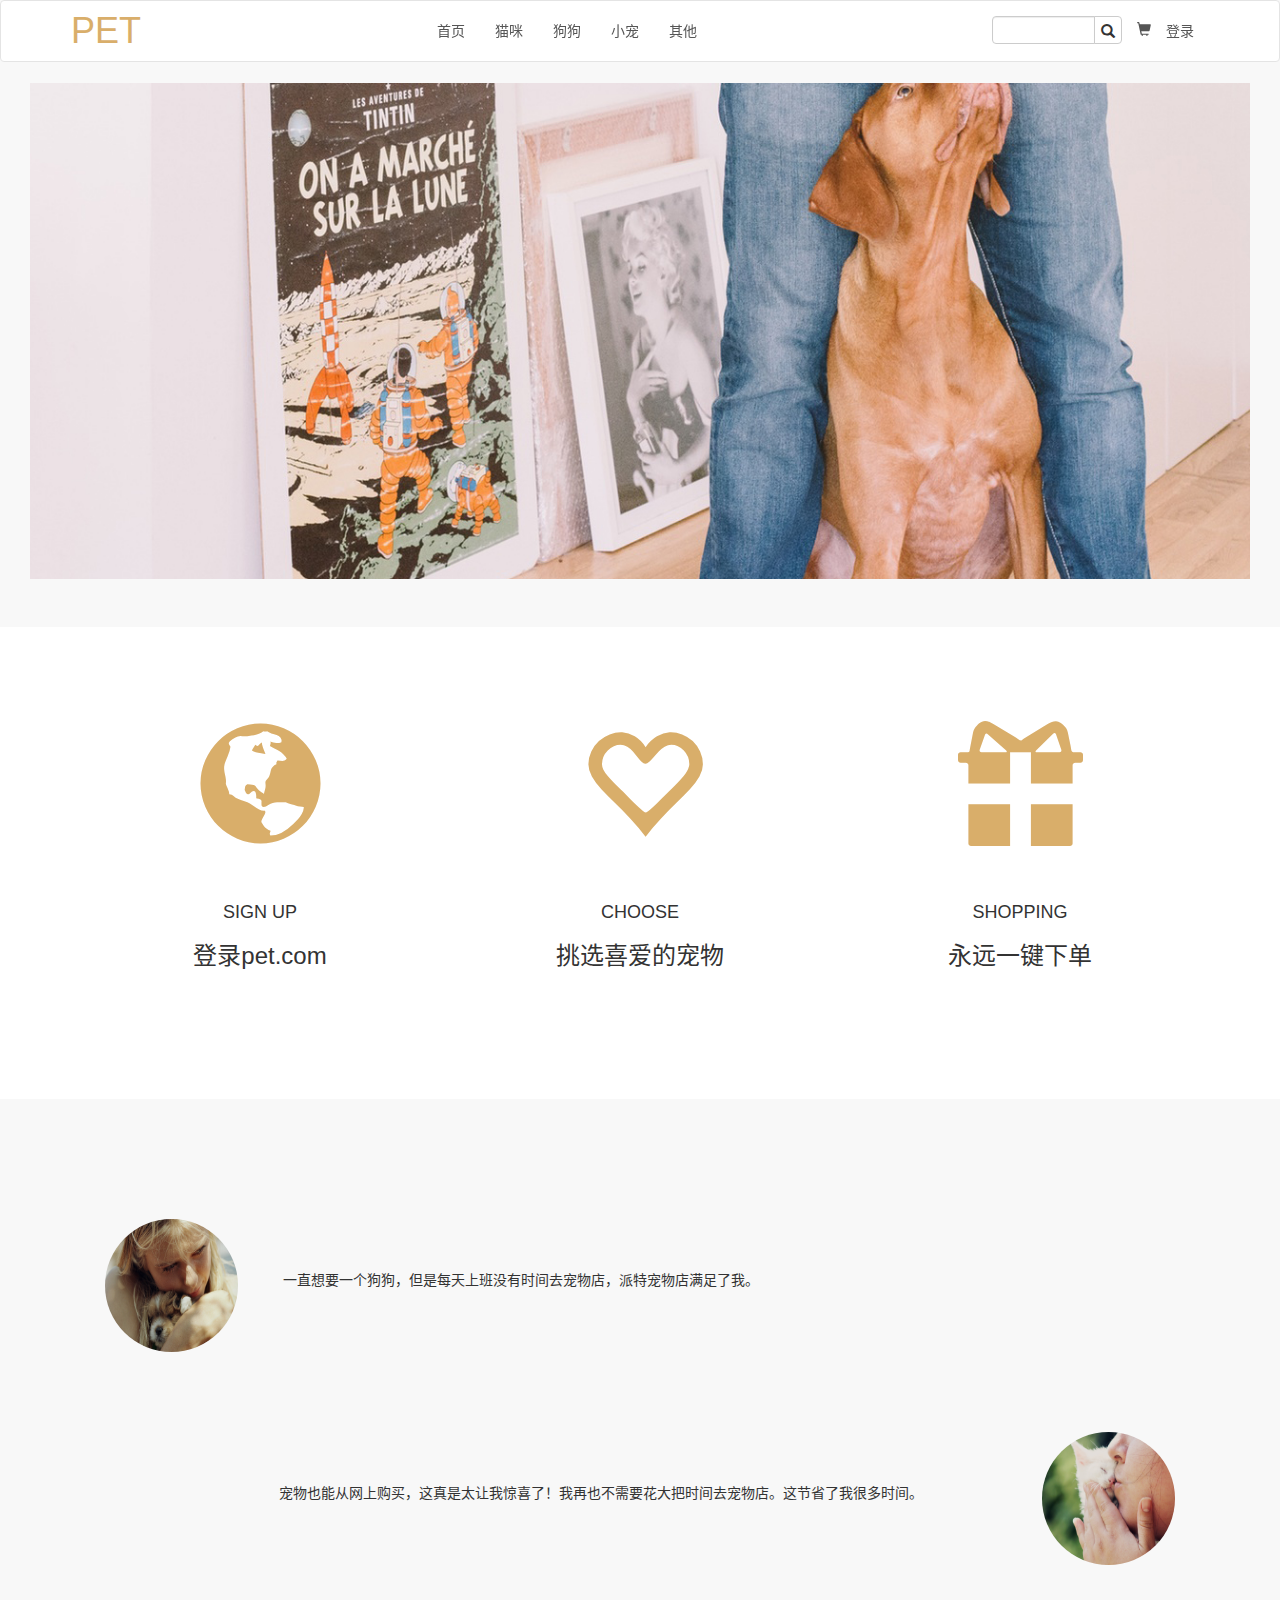
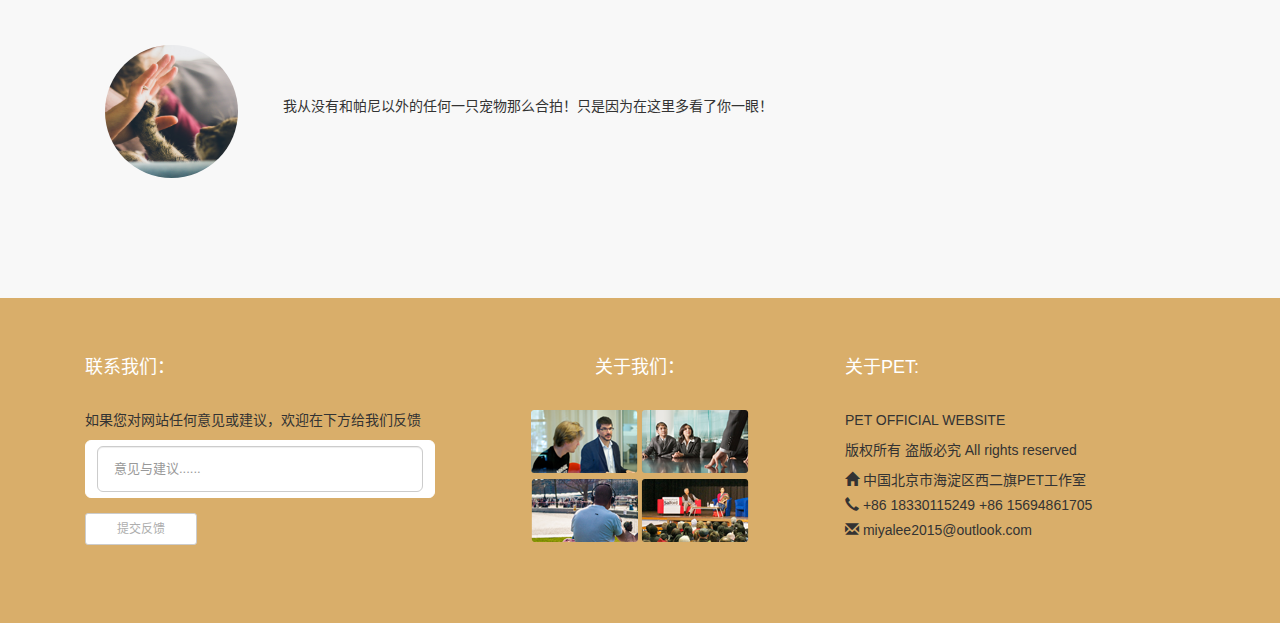
<file: code/index.html>
<!DOCTYPE html PUBLIC "-//W3C//DTD XHTML 1.0 Transitional//EN" <!DOCTYPE html>
<html lang="zh-cn">
  <head>
    <meta charset="utf-8">
    <meta http-equiv="X-UA-Compatible" content="IE=edge">

    <meta name="viewport" content="width=device-width, initial-scale=1">
    <title>派特宠物店</title>

    <!-- Bootstrap -->
    <link href="css/bootstrap.min.css" rel="stylesheet">
    <link href="css/animate.css" rel="stylesheet">
    <link href="css/style.css" rel="stylesheet">
    <script src="js/headroom.js"></script>
    <!--<script src="js/jquery.cookie.js"></script>-->
    <script src="http://code.jquery.com/jquery-1.11.1.min.js"></script>
  </head>
  <body>

     <!-- 登录框 -->
    <div class="modal fade login_modal" tabindex="-1" role="dialog" aria-labelledby="myModalLabel" style="font-family: '微软雅黑', 'Helvetica Neue', Helvetica, Arial, sans-serif!important;">
      <div class="modal-dialog modal-sm" role="document">
        <div class="modal-content">
          <div class="modal-header">
            <button type="button" class="close" data-dismiss="modal" aria-label="Close"><span aria-hidden="true">&times;</span></button>
            <h4 class="modal-title" id="myModalLabel">登录</h4>
          </div>
          <div class="modal-body">
            <p id="index_loginFalse">用户名或密码错误</p>
            <form id="index_loginForm">
               <div class="input-group">
                <span class="input-group-addon glyphicon glyphicon-user" aria-hidden="true" id="username-addon"></span>
                <input type="text" id="username" class="form-control" placeholder="用户名" aria-describedby="username-addon">
              </div>
              <div class="input-group">
                <span class="input-group-addon glyphicon glyphicon-lock" aria-hidden="true" id="password-addon"></span>
                <input type="password" id="password" class="form-control" placeholder="密码" aria-describedby="password-addon">
              </div>                         
            </form>
          </div><!--madal-body-->
          <div class="modal-footer">
            <a href="#" class="btn btn-sm btn-warning" id="index_loginBtn">&nbsp&nbsp&nbsp&nbsp登录&nbsp&nbsp&nbsp&nbsp</a>
            <a href="signIn.html" class="btn btn-sm btn-default">&nbsp&nbsp&nbsp&nbsp注册&nbsp&nbsp&nbsp&nbsp</a>
          </div><!--modal-footer-->
        </div>
      </div>
    </div><!--modal-->

    <!-- 顶部 -->
      <header class="header header_fixed">
        <nav class="navbar navbar-default">
          <div class="container-fluid">
            <div class="navbar-header">
              <button type="button" class="navbar-toggle collapsed" data-toggle="collapse" data-target="#header_nav" aria-expanded="false">
                <span class="sr-only">Toggle navigation</span>
                <span class="icon-bar"></span>
                <span class="icon-bar"></span>
                <span class="icon-bar"></span>
              </button>
              <a  class="navbar-brand" href="index.html">PET</a>
            </div>

            <div class="collapse navbar-collapse" id="header_nav">
                <ul id="nav_center" class="nav navbar-nav">
                  <li><a href="index.html">首页</a></li>
                  <li><a href="category.html">猫咪</a></li>
                  <li><a href="category.html">狗狗</a></li>
                  <li><a href="category.html">小宠</a></li>
                  <li><a href="category.html">其他</a></li>
                </ul>
              <!--搜索框-->
              <ul id="" class="nav navbar-nav navbar-right navbar-collapse">
                <li>
                  <div id="header_search" class="input-group">
                    <input id="header_search_input" type="text" class="form-control" placeholder="">
                      <span class="input-group-btn">
                      <a class="btn btn-default" href="category.html">
                        <span class="glyphicon glyphicon-search"></span>
                      </a>
                      </span>
                  </div>
                </li>
                <li>
                  <!-- 购物车 -->
                   <a id="shopping_cart" href="shoppingCart.html" class="navbar-link">
                     <span class="glyphicon glyphicon-shopping-cart" aria-hidden="true"></span>
                   </a>
                </li>
                <li>
                  <!-- 登录 -->
                  <a id="login" href="#" data-target=".login_modal" data-toggle="modal" >登录</a>
                  <a class="dropdown-toggle" data-toggle="dropdown" id="user" href="#" aria-haspopup="true" aria-expanded="true">miya</a>
                  <ul class="dropdown-menu dropdown-menu-right" aria-labelledby="dropdownMenu">
                    <li>
                      <a href="uploadPetInfo.html">我要上传宠物</a>
                    </li>
                    <li>
                      <a href="saleOrder.html">收到的订单</a>
                    </li>
                    <li>
                      <a href="PayOrder.html">确认的订单</a>
                    </li>
                    <li>
                      <a id="index_loginOut" href="#">退出</a>
                    </li>
                  </ul>
                </li>
              </ul>
            </div><!--navbar-collapse-->
          </div> <!--container-fluid--> 
        </nav>
      </header>

      <!-- 中部 -->
      <section>
        <!-- 顶部banner -->
        <div id="banner" class="jumbotron">
              <img class="img-responsive" src="images/banner.jpg">
        </div>
        <!-- 介绍 -->
        <center>
          <div id="introduce" class="container">
            <div class="col-md-4">
              <span class="glyphicon glyphicon-globe" aria-hidden="true"></span>
              <h4>SIGN UP</h4>
              <h3>登录pet.com</h3>
            </div>
            <div class="col-md-4">
              <span class="glyphicon glyphicon-heart-empty" aria-hidden="true"></span>
              <h4>CHOOSE</h4>
              <h3>挑选喜爱的宠物</h3>
            </div>
            <div class="col-md-4">
              <span class="glyphicon glyphicon-gift" aria-hidden="true"></span>
              <h4>SHOPPING</h4>
              <h3>永远一键下单</h3>
            </div>
          </div>
        </center>
        <!-- 推广 -->
        <article>
          <div id="promotion" class="container">
            <div class="media">
              <div class="media-left media-middle">
                <img class="media-object img-circle" src="images/head_portrait2.jpg">
              </div>
              <div class="media-body">
                <p>一直想要一个狗狗，但是每天上班没有时间去宠物店，派特宠物店满足了我。</p>
              </div>
            </div><!--media-->

            <div id="right_media" class="media">
              <div class="media-body">
                <p>宠物也能从网上购买，这真是太让我惊喜了！我再也不需要花大把时间去宠物店。这节省了我很多时间。</p>
              </div>
              <div class="media-right media-middle">
                <img class="media-object img-circle" src="images/head_portrait1.jpg">
              </div>
            </div><!--media-->

            <div class="media">
              <div class="media-left media-middle">
                <img class="media-object img-circle" src="images/head_portrait3.jpg">
              </div>
              <div class="media-body">
                <p>我从没有和帕尼以外的任何一只宠物那么合拍！只是因为在这里多看了你一眼！</p>
              </div>
            </div><!--media-->
          </div><!--promotion-->
        </article>
      </section>

      <footer>
        <div class="container">
          <div id="contact_us" class="col-md-4">
            <h4>联系我们：</h4>
            <p>如果您对网站任何意见或建议，欢迎在下方给我们反馈</p>
            <form>
              <div class="form-group">
                <input type="text" class="form-control input-lg" placeholder="意见与建议......">
              </div>
              <button type="submit" class="btn btn-default btn-sm">提交反馈</button>
            </form>
          </div>
          <div id="about_us" class="col-md-4">
            <h4>关于我们：</h4>
            <div>
              <ul>
                <li>
                  <img src="images/about_us1.png">
                </li>
                <li>
                  <img src="images/about_us2.png">
                </li>
                <li>
                  <img src="images/about_us3.png">
                </li>
                <li>
                  <img src="images/about_us4.png">
                </li>
              </ul>
            </div>
          </div>
          <div id="about_PET" class="col-md-4">
            <h4>关于PET:</h4>
            <p>PET OFFICIAL WEBSITE</p>
            <p>版权所有 盗版必究 All rights reserved</p>
            <ul>
              <li>
                <span class="glyphicon glyphicon-home" aria-hidden="true"></span>
                中国北京市海淀区西二旗PET工作室
              </li>
              <li>
                <span class="glyphicon glyphicon-earphone" aria-hidden="true"></span>
                +86 18330115249 +86 15694861705
              </li>
              <li>
                <span class="glyphicon glyphicon-envelope" aria-hidden="true"></span>
                miyalee2015@outlook.com
              </li>
            </ul>
          </div>
        </div>
      </footer>

      <!--<script src="js/jquery.min.js"></script>-->
      <script src="js/bootstrap.min.js"></script>
      <script src="js/public.js"></script>
      <script type="text/javascript">
              var myElement = document.querySelector("header");
              var headroom = new Headroom(myElement, {
                "tolerance": 5,
                "offset": 205,
                "classes": {
                  "initial": "animated",
                  "pinned": "slideInDown",
                  "unpinned": "slideOutUp"
              }
              });
              headroom.init();

              $(function(){
                $("#index_loginBtn").bind("click",function(){
                  var username = $("#username").val();
                  var password = $("#password").val();
                  console.log(localStorage.username);
                  console.log(localStorage.password);
                  if((username == localStorage.username) && (password == localStorage.password)){
                    localStorage.flag=1
                  }else{
                    localStorage.flag=0
                  }
                  console.log(localStorage.flag);
                  if(localStorage.flag == 1){
                    //登录成功
                    $("#login").hide();
                    $("#user").html($("#username").val());
                    $("#user").css("display","block");

                    $(".login_modal").modal("hide");
                  }else{
                    //登录失败
                    $("#index_loginFalse").show();
                  }
                });
                $("#index_loginOut").bind("click",function(){
                  //退出成功
                  localStorage.flag=0
                  $("#user").css("display","none");
                  $("#login").show();
                });
              })
      </script>
  </body>
</html>
</file>
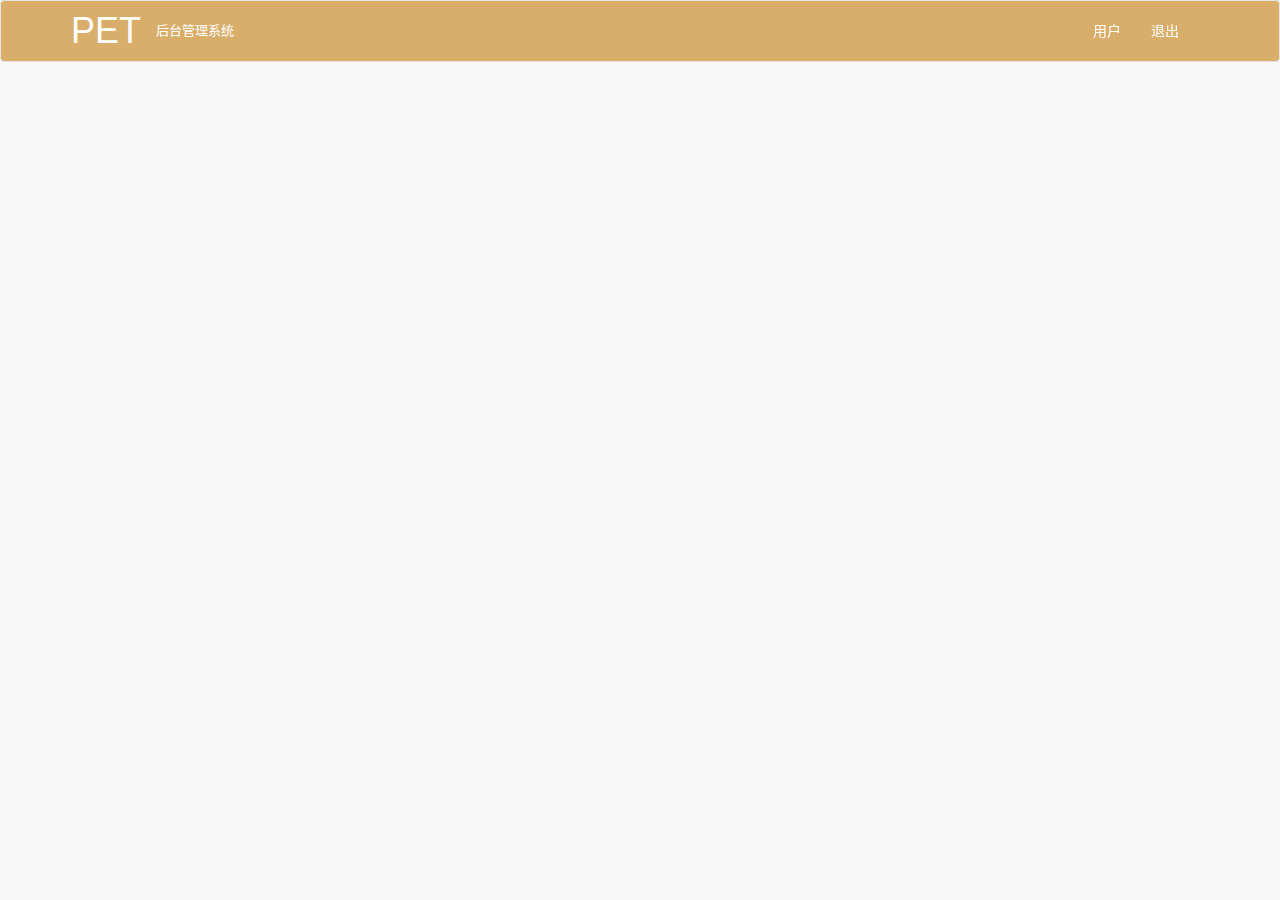
<file: code/admin.html>
<!DOCTYPE html PUBLIC "-//W3C//DTD XHTML 1.0 Transitional//EN" <!DOCTYPE html>
<html lang="zh-cn">
  <head>
    <meta charset="utf-8">
    <meta http-equiv="X-UA-Compatible" content="IE=edge">

    <meta name="viewport" content="width=device-width, initial-scale=1">
    <title>派特宠物店</title>

    <!-- Bootstrap -->
    <link href="css/bootstrap.min.css" rel="stylesheet">
    <link href="css/style.css" rel="stylesheet">
    <script src="http://static.runoob.com/assets/jquery-validation-1.14.0/lib/jquery.js"></script>
    <script src="http://static.runoob.com/assets/jquery-validation-1.14.0/dist/jquery.validate.min.js"></script>
  </head>
  <body style="background-color: #F8F8F8;" >
    <!-- 顶部 -->
      <header class="header header_fixed">
        <nav id="manage_nav" class="navbar navbar-default">
          <div class="container-fluid">
            <div class="navbar-header">
              <button type="button" class="navbar-toggle collapsed" data-toggle="collapse" data-target="#header_nav" aria-expanded="false">
                <span class="sr-only">Toggle navigation</span>
                <span class="icon-bar"></span>
                <span class="icon-bar"></span>
                <span class="icon-bar"></span>
              </button>
              <a  class="navbar-brand" href="index.html">PET</a><span class="navbar-brand" style="font-size:13px; font-family:'微软雅黑'">后台管理系统</span>  </div>

            <div class="collapse navbar-collapse" id="header_nav">
              <!--搜索框-->
              <ul class="nav navbar-nav navbar-right navbar-collapse">
                <li>
                  <!-- 用户名 -->
                   <a id="manage_username" href="#">
                     用户
                   </a>
                </li>
                <li>
                  <!-- 退出 -->
                  <a id="manage_signOut" href="#">退出</a>
                </li>
              </ul>
            </div><!--navbar-collapse-->
          </div> <!--container-fluid--> 
        </nav>
      </header>

      <!-- 中部 -->
      <section id="manage_section" style="font-family:'微软雅黑', 'Helvetica Neue', Helvetica, Arial, sans-serif!important;">
        <!-- 登录框 -->
    <div class="modal fade login_modal" tabindex="-1" role="dialog" aria-labelledby="myModalLabel" style="font-family: '微软雅黑', 'Helvetica Neue', Helvetica, Arial, sans-serif!important;">
      <div class="modal-dialog modal-sm" role="document">
        <div class="modal-content">
          <div class="modal-header">
            <button type="button" class="close" data-dismiss="modal" aria-label="Close"><span aria-hidden="true">&times;</span></button>
            <h4 class="modal-title" id="myModalLabel">登录</h4>
          </div>
          <div class="modal-body">
            <p id="index_loginFalse">用户名或密码错误</p>
            <form id="index_loginForm">
               <div class="input-group">
                <span class="input-group-addon glyphicon glyphicon-user" aria-hidden="true" id="username-addon"></span>
                <input type="text" id="username" class="form-control" placeholder="用户名" aria-describedby="username-addon">
              </div>
              <div class="input-group">
                <span class="input-group-addon glyphicon glyphicon-lock" aria-hidden="true" id="password-addon"></span>
                <input type="password" id="password" class="form-control" placeholder="密码" aria-describedby="password-addon">
              </div>                         
            </form>
          </div><!--madal-body-->
          <div class="modal-footer">
            <a href="#" class="btn btn-sm btn-warning" id="index_loginBtn">&nbsp&nbsp&nbsp&nbsp登录&nbsp&nbsp&nbsp&nbsp</a>
          </div><!--modal-footer-->
        </div>
      </div>
    </div><!--modal-->
      </section> 

      <script src="js/bootstrap.min.js"></script>
      <script type="text/javascript">
        localStorage.manage_username = "miyalee";
        localStorage.manage_password = "123456";
              $(function(){
                $(".login_modal").modal("show");
                $("#index_loginBtn").click(function(){
                  // alert($("#username").val());
                  var username = $("#username").val();
                  var password = $("#password").val();
                  if((username == localStorage.manage_username) && (password == localStorage.manage_password)){
                    window.location.href="manage_category.html";
                  }else{
                    alert("用户名或密码错误");
                  }                 
                });
              })
      </script>
  </body>
</html>
</file>
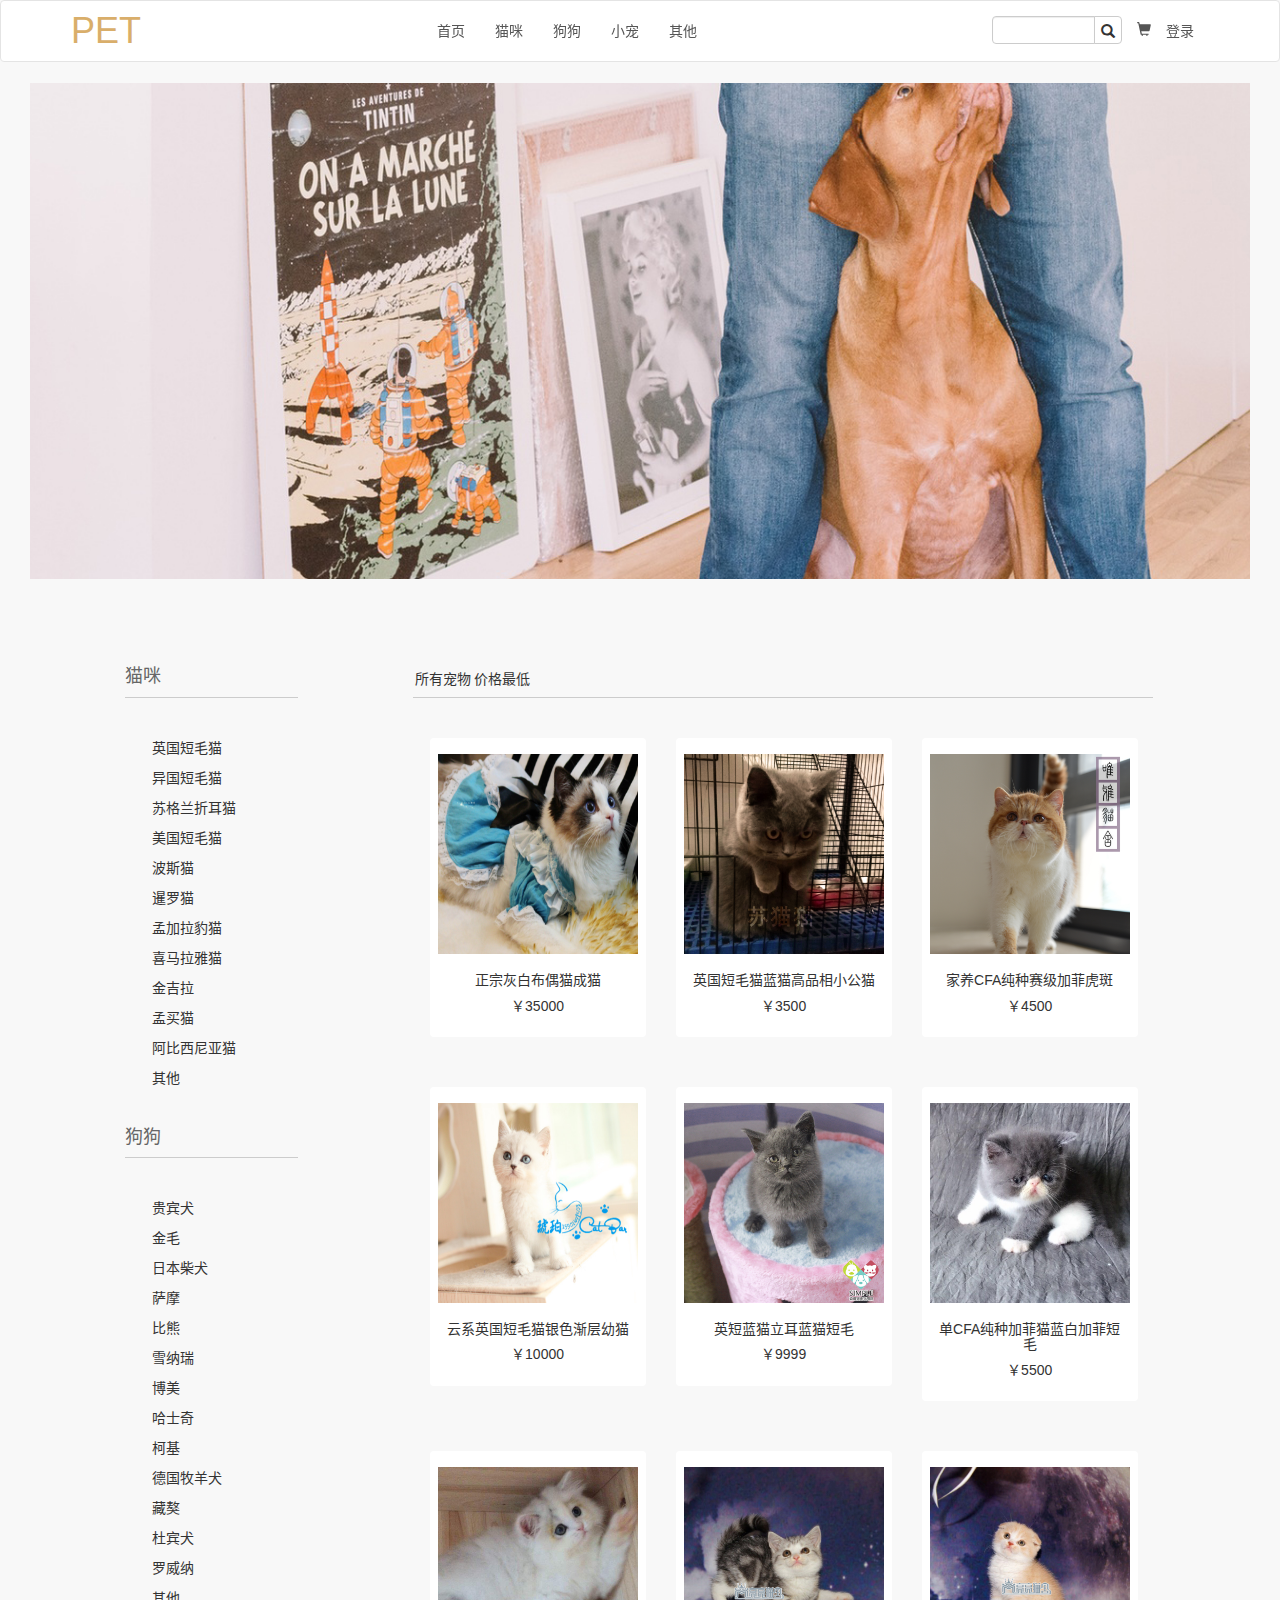
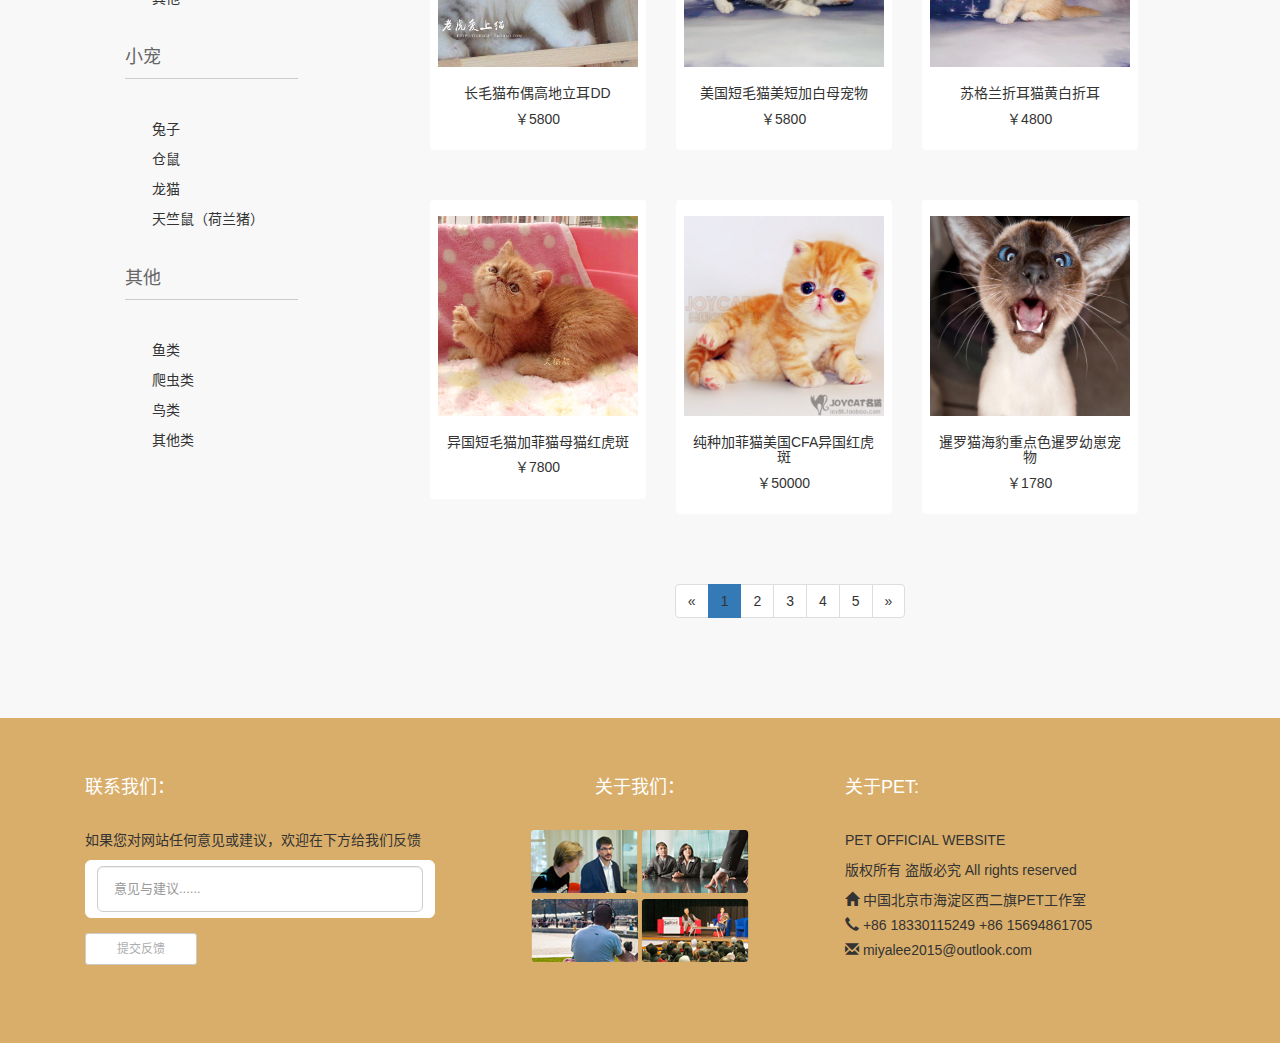
<file: code/category.html>
<!DOCTYPE html PUBLIC "-//W3C//DTD XHTML 1.0 Transitional//EN" <!DOCTYPE html>
<html lang="zh-cn">
  <head>
    <meta charset="utf-8">
    <meta http-equiv="X-UA-Compatible" content="IE=edge">

    <meta name="viewport" content="width=device-width, initial-scale=1">
    <title>派特宠物店</title>

    <!-- Bootstrap -->
    <link href="css/bootstrap.min.css" rel="stylesheet">
    <link href="css/animate.css" rel="stylesheet">
    <link href="css/style.css" rel="stylesheet">
    <script src="js/headroom.js"></script>
    <style type="text/css">

    </style>
  </head>
  <body style="background-color: #F8F8F8;">
  <!-- 登录框 -->
    <div class="modal fade login_modal" tabindex="-1" role="dialog" aria-labelledby="myModalLabel" style="font-family: '微软雅黑', 'Helvetica Neue', Helvetica, Arial, sans-serif!important;">
      <div class="modal-dialog modal-sm" role="document">
        <div class="modal-content">
          <div class="modal-header">
            <button type="button" class="close" data-dismiss="modal" aria-label="Close"><span aria-hidden="true">&times;</span></button>
            <h4 class="modal-title" id="myModalLabel">登录</h4>
          </div>
          <div class="modal-body">
            <p id="index_loginFalse">用户名或密码错误</p>
            <form id="index_loginForm">
               <div class="input-group">
                <span class="input-group-addon glyphicon glyphicon-user" aria-hidden="true" id="username-addon"></span>
                <input type="text" id="username" class="form-control" placeholder="用户名" aria-describedby="username-addon">
              </div>
              <div class="input-group">
                <span class="input-group-addon glyphicon glyphicon-lock" aria-hidden="true" id="password-addon"></span>
                <input type="password" id="password" class="form-control" placeholder="密码" aria-describedby="password-addon">
              </div>                         
            </form>
          </div><!--madal-body-->
          <div class="modal-footer">
            <a href="#" class="btn btn-sm btn-warning" id="index_loginBtn">&nbsp&nbsp&nbsp&nbsp登录&nbsp&nbsp&nbsp&nbsp</a>
            <a href="signIn.html" class="btn btn-sm btn-default">&nbsp&nbsp&nbsp&nbsp注册&nbsp&nbsp&nbsp&nbsp</a>
          </div><!--modal-footer-->
        </div>
      </div>
    </div><!--modal-->

    <!-- 加入购物车成功提示框 -->
    <div class="modal fade category_success" tabindex="-1" role="dialog" aria-labelledby="myLargeModalLabel">
      <div class="modal-dialog modal-sm" role="document">
        <div class="modal-content">
          <div class="modal-body">
            <h5>成功加入购物车</h5>
          </div><!--madal-body-->
          <div class="modal-footer">
            <button type="button" class="btn btn-sm btn-default" data-dismiss="modal">关闭</button>
            <a href="shoppingCart.html" type="button" class="btn btn-sm btn-warning">去购物车结算</a>
          </div><!--modal-footer-->
        </div>
      </div>
    </div><!--modal-->

    <!-- 顶部 -->
      <header class="header header_fixed">
        <nav class="navbar navbar-default">
          <div class="container-fluid">
            <div class="navbar-header">
              <button type="button" class="navbar-toggle collapsed" data-toggle="collapse" data-target="#header_nav" aria-expanded="false">
                <span class="sr-only">Toggle navigation</span>
                <span class="icon-bar"></span>
                <span class="icon-bar"></span>
                <span class="icon-bar"></span>
              </button>
              <a  class="navbar-brand" href="index.html">PET</a>
            </div>

            <div class="collapse navbar-collapse" id="header_nav">
                <ul id="nav_center" class="nav navbar-nav">
                  <li><a href="index.html">首页</a></li>
                  <li><a href="category.html">猫咪</a></li>
                  <li><a href="category.html">狗狗</a></li>
                  <li><a href="category.html">小宠</a></li>
                  <li><a href="category.html">其他</a></li>
                </ul>
              <!--搜索框-->
              <ul id="" class="nav navbar-nav navbar-right navbar-collapse">
                <li>
                  <div id="header_search" class="input-group">
                    <input id="header_search_input" type="text" class="form-control" placeholder="">
                      <span class="input-group-btn">
                      <a class="btn btn-default" href="category.html">
                        <span class="glyphicon glyphicon-search"></span>
                      </a>
                      </span>
                  </div>
                </li>
                <li>
                  <!-- 购物车 -->
                   <a id="shopping_cart.html" href="shoppingCart.html" class="navbar-link">
                     <span class="glyphicon glyphicon-shopping-cart" aria-hidden="true"></span>
                   </a>
                </li>
                <li>
                  <!-- 登录 -->
                  <a id="login" href="#" data-target=".login_modal" data-toggle="modal" >登录</a>
                  <a class="dropdown-toggle" data-toggle="dropdown" id="user" href="#" aria-haspopup="true" aria-expanded="true">miya</a>
                  <ul class="dropdown-menu dropdown-menu-right" aria-labelledby="dropdownMenu">
                    <li>
                      <a href="uploadPetInfo.html">我要上传宠物</a>
                    </li>
                    <li>
                      <a href="saleOrder.html">收到的订单</a>
                    </li>
                    <li>
                      <a href="PayOrder.html">确认的订单</a>
                    </li>
                    <li>
                      <a id="index_loginOut" href="#">退出</a>
                    </li>
                  </ul>
                </li>
              </ul>
            </div><!--navbar-collapse-->
          </div> <!--container-fluid--> 
        </nav>
      </header>

      <!-- 中部 -->
      <section style="font-family:'微软雅黑', 'Helvetica Neue', Helvetica, Arial, sans-serif!important;">
        <!-- 顶部banner -->
        <div id="banner" class="jumbotron">
              <img class="img-responsive" src="images/banner.jpg">
        </div>
        
        <div id="catefory_petShow" class="container row">
          <div id="catefory_Menu" class="col-md-3 col-sm-3 hidden-xs">
            <h4>猫咪</h4>
            <ul class="list-unstyled">
              <li><a href="category.html">英国短毛猫</a></li>
              <li><a href="category.html">异国短毛猫</a></li>
              <li><a href="category.html">苏格兰折耳猫</a></li>
              <li><a href="category.html">美国短毛猫</a></li>
              <li><a href="category.html">波斯猫</a></li>
              <li><a href="category.html">暹罗猫</a></li>
              <li><a href="category.html">孟加拉豹猫</a></li>
              <li><a href="category.html">喜马拉雅猫</a></li>
              <li><a href="category.html">金吉拉</a></li>
              <li><a href="category.html">孟买猫</a></li>
              <li><a href="category.html">阿比西尼亚猫</a></li>
              <li><a href="category.html">其他</a></li>
            </ul>
            <h4>狗狗</h4>
            <ul class="list-unstyled">
              <li><a href="category.html">贵宾犬</a></li>
              <li><a href="category.html">金毛</a></li>
              <li><a href="category.html">日本柴犬</a></li>
              <li><a href="category.html">萨摩</a></li>
              <li><a href="category.html">比熊</a></li>
              <li><a href="category.html">雪纳瑞</a></li>
              <li><a href="category.html">博美</a></li>
              <li><a href="category.html">哈士奇</a></li>
              <li><a href="category.html">柯基</a></li>
              <li><a href="category.html">德国牧羊犬</a></li>
              <li><a href="category.html">藏獒</a></li>
              <li><a href="category.html">杜宾犬</a></li>
              <li><a href="category.html">罗威纳</a></li>
              <li><a href="category.html">其他</a></li>
            </ul>
            <h4>小宠</h4>
            <ul class="list-unstyled">
              <li><a href="category.html">兔子</a></li>
              <li><a href="category.html">仓鼠</a></li>
              <li><a href="category.html">龙猫</a></li>
              <li><a href="category.html">天竺鼠（荷兰猪）</a></li>
            </ul>
            <h4>其他</h4>
            <ul class="list-unstyled">
              <li><a href="category.html">鱼类</a></li>
              <li><a href="category.html">爬虫类</a></li>
              <li><a href="category.html">鸟类</a></li>
              <li><a href="category.html">其他类</a></li>
            </ul>
          </div><!--catefory_Menu-->
          <div id="catefory_pet" class="col-md-9 col-sm-9">
            <h5 id="catefory_sortBy"><a href="category.html">所有宠物</a> <a href="category.html">价格最低</a></h5>
            <div id="catefory_petInfo">
                <div class="col-md-4">
                  <div class="thumbnail">
                    <img src="images/cat1.jpg" alt="cat">
                      <div class="shade">
                        <a href="shoppingCart.html" class="shoppingCart" data-toggle="modal" data-target=".category_success">
                          <span class="glyphicon glyphicon-shopping-cart" aria-hidden="true"></span>
                        </a>
                        <h5>加入购物车</h5>
                      </div><!--shade-->
                    <div class="caption">
                      <h5>正宗灰白布偶猫成猫</h3>
                      <h5>￥35000</h5>
                    </div>
                  </div><!--thumbnail-->
                </div><!--col-->

                <div class="col-md-4">
                  <div class="thumbnail">
                    <img src="images/cat4.jpg" alt="cat">
                      <div class="shade">
                        <a href="shoppingCart.html" class="shoppingCart" data-toggle="modal" data-target=".category_success">
                          <span class="glyphicon glyphicon-shopping-cart" aria-hidden="true"></span>
                        </a>
                        <h5>加入购物车</h5>
                      </div><!--shade-->
                    <div class="caption">
                      <h5>英国短毛猫蓝猫高品相小公猫</h3>
                      <h5>￥3500</h5>
                    </div>
                  </div><!--thumbnail-->
                </div><!--col-->

                <div class="col-md-4">
                  <div class="thumbnail">
                    <img src="images/cat5.jpg" alt="cat">
                      <div class="shade">
                        <a href="shoppingCart.html" class="shoppingCart" data-toggle="modal" data-target=".category_success">
                          <span class="glyphicon glyphicon-shopping-cart" aria-hidden="true"></span>
                        </a>
                        <h5>加入购物车</h5>
                      </div><!--shade-->
                    <div class="caption">
                      <h5>家养CFA纯种赛级加菲虎斑</h3>
                      <h5>￥4500</h5>
                    </div>
                  </div><!--thumbnail-->
                </div><!--col-->

                <div class="col-md-4">
                  <div class="thumbnail">
                    <img src="images/cat6.jpg" alt="cat">
                      <div class="shade">
                        <a href="shoppingCart.html" class="shoppingCart" data-toggle="modal" data-target=".category_success">
                          <span class="glyphicon glyphicon-shopping-cart" aria-hidden="true"></span>
                        </a>
                        <h5>加入购物车</h5>
                      </div><!--shade-->
                    <div class="caption">
                      <h5>云系英国短毛猫银色渐层幼猫</h3>
                      <h5>￥10000</h5>
                    </div>
                  </div><!--thumbnail-->
                </div><!--col-->

                <div class="col-md-4">
                  <div class="thumbnail">
                    <img src="images/cat7.jpg" alt="cat">
                      <div class="shade">
                        <a href="shoppingCart.html" class="shoppingCart" data-toggle="modal" data-target=".category_success">
                          <span class="glyphicon glyphicon-shopping-cart" aria-hidden="true"></span>
                        </a>
                        <h5>加入购物车</h5>
                      </div><!--shade-->
                    <div class="caption">
                      <h5>英短蓝猫立耳蓝猫短毛</h3>
                      <h5>￥9999</h5>
                    </div>
                  </div><!--thumbnail-->
                </div><!--col-->

                <div class="col-md-4">
                  <div class="thumbnail">
                    <img src="images/cat8.jpg" alt="cat">
                      <div class="shade">
                        <a href="shoppingCart.html" class="shoppingCart" data-toggle="modal" data-target=".category_success">
                          <span class="glyphicon glyphicon-shopping-cart" aria-hidden="true"></span>
                        </a>
                        <h5>加入购物车</h5>
                      </div><!--shade-->
                    <div class="caption">
                      <h5>单CFA纯种加菲猫蓝白加菲短毛</h3>
                      <h5>￥5500</h5>
                    </div>
                  </div><!--thumbnail-->
                </div><!--col-->

                <div class="col-md-4">
                  <div class="thumbnail">
                    <img src="images/cat9.jpg" alt="cat">
                      <div class="shade">
                        <a href="shoppingCart.html" class="shoppingCart" data-toggle="modal" data-target=".category_success">
                          <span class="glyphicon glyphicon-shopping-cart" aria-hidden="true"></span>
                        </a>
                        <h5>加入购物车</h5>
                      </div><!--shade-->
                    <div class="caption">
                      <h5>长毛猫布偶高地立耳DD</h3>
                      <h5>￥5800</h5>
                    </div>
                  </div><!--thumbnail-->
                </div><!--col-->

                <div class="col-md-4">
                  <div class="thumbnail">
                    <img src="images/cat10.jpg" alt="cat">
                      <div class="shade">
                        <a href="shoppingCart.html" class="shoppingCart" data-toggle="modal" data-target=".category_success">
                          <span class="glyphicon glyphicon-shopping-cart" aria-hidden="true"></span>
                        </a>
                        <h5>加入购物车</h5>
                      </div><!--shade-->
                    <div class="caption">
                      <h5>美国短毛猫美短加白母宠物</h3>
                      <h5>￥5800</h5>
                    </div>
                  </div><!--thumbnail-->
                </div><!--col-->

                <div class="col-md-4">
                  <div class="thumbnail">
                    <img src="images/cat11.jpg" alt="cat">
                      <div class="shade">
                        <a href="shoppingCart.html" class="shoppingCart">
                          <span class="glyphicon glyphicon-shopping-cart" aria-hidden="true"></span>
                        </a>
                        <h5>加入购物车</h5>
                      </div><!--shade-->
                    <div class="caption">
                      <h5>苏格兰折耳猫黄白折耳</h3>
                      <h5>￥4800</h5>
                    </div>
                  </div><!--thumbnail-->
                </div><!--col-->

                <div class="col-md-4">
                  <div class="thumbnail">
                    <img src="images/cat12.jpg" alt="cat">
                      <div class="shade">
                        <a href="shoppingCart.html" class="shoppingCart">
                          <span class="glyphicon glyphicon-shopping-cart" aria-hidden="true"></span>
                        </a>
                        <h5>加入购物车</h5>
                      </div><!--shade-->
                    <div class="caption">
                      <h5>异国短毛猫加菲猫母猫红虎斑</h3>
                      <h5>￥7800</h5>
                    </div>
                  </div><!--thumbnail-->
                </div><!--col-->

                <div class="col-md-4">
                  <div class="thumbnail">
                    <img src="images/cat13.jpg" alt="cat">
                      <div class="shade">
                        <a href="shoppingCart.html" class="shoppingCart">
                          <span class="glyphicon glyphicon-shopping-cart" aria-hidden="true"></span>
                        </a>
                        <h5>加入购物车</h5>
                      </div><!--shade-->
                    <div class="caption">
                      <h5>纯种加菲猫美国CFA异国红虎斑</h3>
                      <h5>￥50000</h5>
                    </div>
                  </div><!--thumbnail-->
                </div><!--col-->

                <div class="col-md-4">
                  <div class="thumbnail">
                    <img src="images/cat14.jpg" alt="cat">
                      <div class="shade">
                        <a href="javascript:void(0);" class="shoppingCart">
                          <span class="glyphicon glyphicon-shopping-cart" aria-hidden="true"></span>
                        </a>
                        <h5>加入购物车</h5>
                      </div><!--shade-->
                    <div class="caption">
                      <h5>暹罗猫海豹重点色暹罗幼崽宠物</h3>
                      <h5>￥1780</h5>
                    </div>
                  </div><!--thumbnail-->
                </div><!--col-->
            </div><!--catefory_petInfo-->

            <div class="col-md-12" id="catefory_pagination">
              <ul class="pagination">
                <li class="disabled"><a href="category.html" aria-label="Previous"><span aria-hidden="true">&laquo;</span></a></li>
                <li class="active"><a href="category.html">1 <span class="sr-only">(current)</span></a></li>
                <li><a href="category.html">2</a></li>
                <li><a href="category.html">3</a></li>
                <li><a href="category.html">4</a></li>
                <li><a href="category.html">5</a></li>
                <li>
                  <a href="category.html" aria-label="Next">
                    <span aria-hidden="true">&raquo;</span>
                  </a>
                </li>
              </ul>
            </div>

          </div><!--catefory_pet-->
        </div><!--catefory_petShow-->
        

      <footer>
        <div class="container">
          <div id="contact_us" class="col-md-4">
            <h4>联系我们：</h4>
            <p>如果您对网站任何意见或建议，欢迎在下方给我们反馈</p>
            <form>
              <div class="form-group">
                <input type="text" class="form-control input-lg" placeholder="意见与建议......">
              </div>
              <button type="submit" class="btn btn-default btn-sm">提交反馈</button>
            </form>
          </div>
          <div id="about_us" class="col-md-4">
            <h4>关于我们：</h4>
            <div>
              <ul>
                <li>
                  <img src="images/about_us1.png">
                </li>
                <li>
                  <img src="images/about_us2.png">
                </li>
                <li>
                  <img src="images/about_us3.png">
                </li>
                <li>
                  <img src="images/about_us4.png">
                </li>
              </ul>
            </div>
          </div>
          <div id="about_PET" class="col-md-4">
            <h4>关于PET:</h4>
            <p>PET OFFICIAL WEBSITE</p>
            <p>版权所有 盗版必究 All rights reserved</p>
            <ul>
              <li>
                <span class="glyphicon glyphicon-home" aria-hidden="true"></span>
                中国北京市海淀区西二旗PET工作室
              </li>
              <li>
                <span class="glyphicon glyphicon-earphone" aria-hidden="true"></span>
                +86 18330115249 +86 15694861705
              </li>
              <li>
                <span class="glyphicon glyphicon-envelope" aria-hidden="true"></span>
                miyalee2015@outlook.com
              </li>
            </ul>
          </div>
        </div>
      </footer>

      <script src="js/jquery.min.js"></script>
      <script src="js/bootstrap.min.js"></script>
      <script src="js/public.js"></script>
      <script type="text/javascript">
              var myElement = document.querySelector("header");
              var headroom = new Headroom(myElement, {
                "tolerance": 5,
                "offset": 205,
                "classes": {
                  "initial": "animated",
                  "pinned": "slideInDown",
                  "unpinned": "slideOutUp"
              }
              });
              headroom.init();

              $(function(){
                $("#catefory_petInfo .thumbnail").hover(function(){
                    $(this).children("img").css("opacity","0.2");
                    $(this).children("img").css("filter","alpha(opacity=20)");
                    $(this).children(".shade").fadeIn("slow");
                },
                 function(){
                    $(this).children("img").css("opacity","1");
                    $(this).children("img").css("filter","alpha(opacity=100)");
                    $(this).children(".shade").fadeOut("slow");
                })
                $("#catefory_petInfo .thumbnail .caption h5").click(function(){
                  window.location.href="details.html";
                });
              });
      </script>
  </body>
</html>
</file>
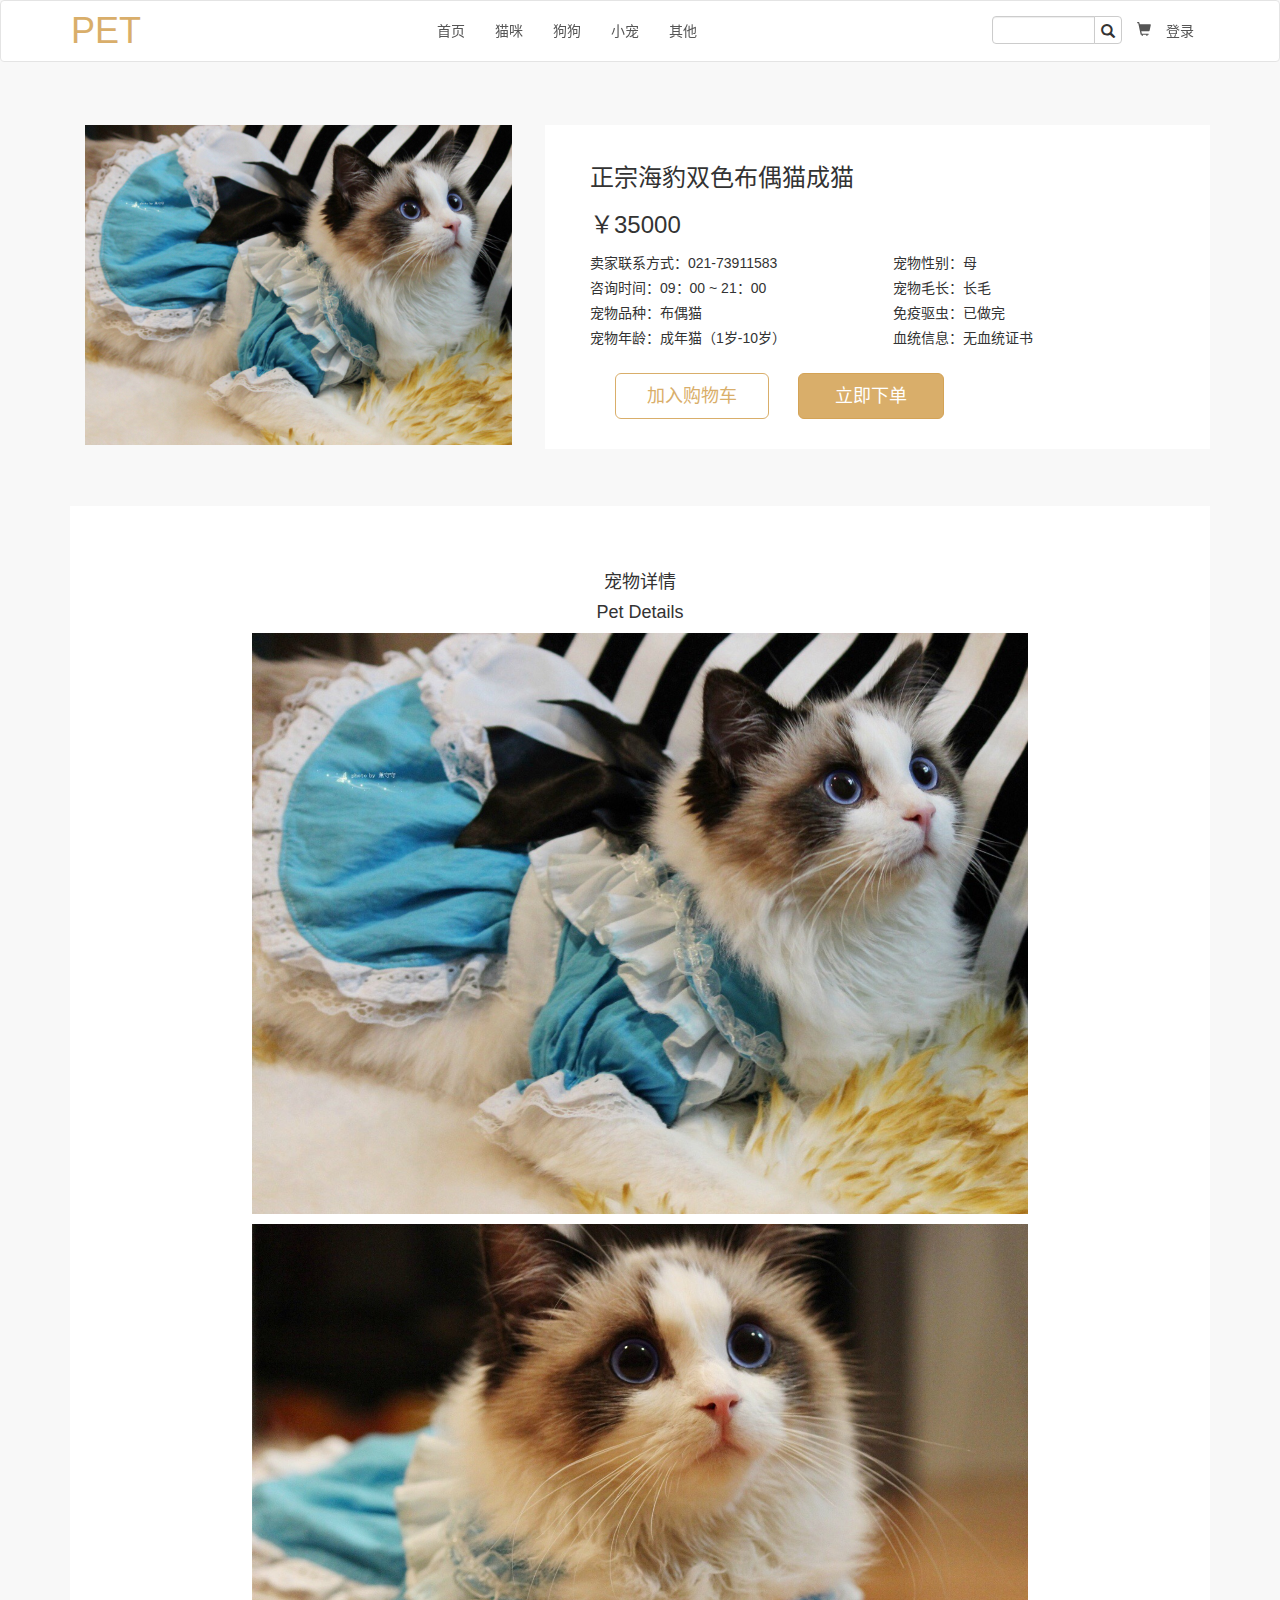
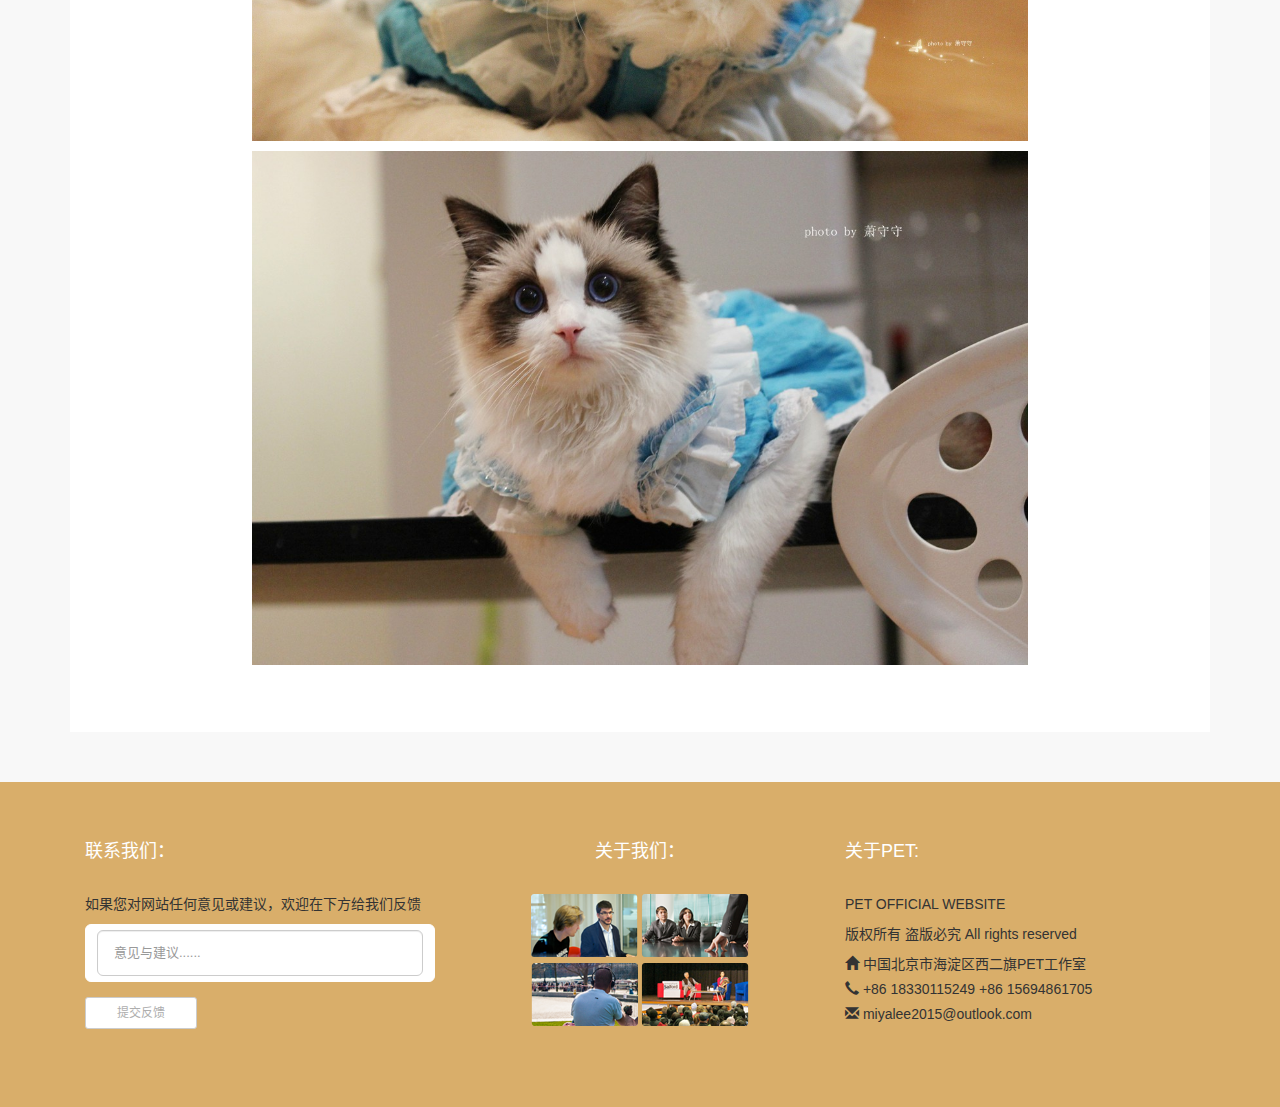
<file: code/details.html>
<!DOCTYPE html PUBLIC "-//W3C//DTD XHTML 1.0 Transitional//EN" <!DOCTYPE html>
<html lang="zh-cn">
  <head>
    <meta charset="utf-8">
    <meta http-equiv="X-UA-Compatible" content="IE=edge">

    <meta name="viewport" content="width=device-width, initial-scale=1">
    <title>派特宠物店</title>

    <!-- Bootstrap -->
    <link href="css/bootstrap.min.css" rel="stylesheet">
    <link href="css/animate.css" rel="stylesheet">
    <link href="css/style.css" rel="stylesheet">

    <script src="js/headroom.js"></script>
  </head>
  <body style="background-color: #F8F8F8;" >
  <!-- 登录框 -->
    <div class="modal fade login_modal" tabindex="-1" role="dialog" aria-labelledby="myModalLabel" style="font-family: '微软雅黑', 'Helvetica Neue', Helvetica, Arial, sans-serif!important;">
      <div class="modal-dialog modal-sm" role="document">
        <div class="modal-content">
          <div class="modal-header">
            <button type="button" class="close" data-dismiss="modal" aria-label="Close"><span aria-hidden="true">&times;</span></button>
            <h4 class="modal-title" id="myModalLabel">登录</h4>
          </div>
          <div class="modal-body">
            <p id="index_loginFalse">用户名或密码错误</p>
            <form id="index_loginForm">
               <div class="input-group">
                <span class="input-group-addon glyphicon glyphicon-user" aria-hidden="true" id="username-addon"></span>
                <input type="text" id="username" class="form-control" placeholder="用户名" aria-describedby="username-addon">
              </div>
              <div class="input-group">
                <span class="input-group-addon glyphicon glyphicon-lock" aria-hidden="true" id="password-addon"></span>
                <input type="password" id="password" class="form-control" placeholder="密码" aria-describedby="password-addon">
              </div>                         
            </form>
          </div><!--madal-body-->
          <div class="modal-footer">
            <a href="#" class="btn btn-sm btn-warning" id="index_loginBtn">&nbsp&nbsp&nbsp&nbsp登录&nbsp&nbsp&nbsp&nbsp</a>
            <a href="signIn.html" class="btn btn-sm btn-default">&nbsp&nbsp&nbsp&nbsp注册&nbsp&nbsp&nbsp&nbsp</a>
          </div><!--modal-footer-->
        </div>
      </div>
    </div><!--modal-->
    <!-- 加入购物车成功提示框 -->
    <div class="modal fade category_success" tabindex="-1" role="dialog" aria-labelledby="myLargeModalLabel">
      <div class="modal-dialog modal-sm" role="document">
        <div class="modal-content">
          <div class="modal-body">
            <h5>成功加入购物车</h5>
          </div><!--madal-body-->
          <div class="modal-footer">
            <button type="button" class="btn btn-sm btn-default" data-dismiss="modal">关闭</button>
            <a href="shoppingCart.html" type="button" class="btn btn-sm btn-warning">去购物车结算</a>
          </div><!--modal-footer-->
        </div>
      </div>
    </div><!--modal-->

    <!-- 顶部 -->
      <header class="header header_fixed">
        <nav class="navbar navbar-default">
          <div class="container-fluid">
            <div class="navbar-header">
              <button type="button" class="navbar-toggle collapsed" data-toggle="collapse" data-target="#header_nav" aria-expanded="false">
                <span class="sr-only">Toggle navigation</span>
                <span class="icon-bar"></span>
                <span class="icon-bar"></span>
                <span class="icon-bar"></span>
              </button>
              <a  class="navbar-brand" href="index.html">PET</a>
            </div>

            <div class="collapse navbar-collapse" id="header_nav">
                <ul id="nav_center" class="nav navbar-nav">
                  <li><a href="index.html">首页</a></li>
                  <li><a href="category.html">猫咪</a></li>
                  <li><a href="category.html">狗狗</a></li>
                  <li><a href="category.html">小宠</a></li>
                  <li><a href="category.html">其他</a></li>
                </ul>
              <!--搜索框-->
              <ul id="" class="nav navbar-nav navbar-right navbar-collapse">
                <li>
                  <div id="header_search" class="input-group">
                    <input id="header_search_input" type="text" class="form-control" placeholder="">
                      <span class="input-group-btn">
                      <a class="btn btn-default" href="category.html">
                        <span class="glyphicon glyphicon-search"></span>
                      </a>
                      </span>
                  </div>
                </li>
                <li>
                  <!-- 购物车 -->
                   <a id="shopping_cart.html" href="shoppingCart.html" class="navbar-link">
                     <span class="glyphicon glyphicon-shopping-cart" aria-hidden="true"></span>
                   </a>
                </li>
                <li>
                  <!-- 登录 -->
                  <a id="login" href="#"  >登录</a>
                  <a class="dropdown-toggle" data-toggle="dropdown" id="user" href="#" aria-haspopup="true" aria-expanded="true">miya</a>
                  <ul class="dropdown-menu dropdown-menu-right" aria-labelledby="dropdownMenu">
                    <li>
                      <a href="uploadPetInfo.html">我要上传宠物</a>
                    </li>
                    <li>
                      <a href="saleOrder.html">收到的订单</a>
                    </li>
                    <li>
                      <a href="PayOrder.html">确认的订单</a>
                    </li>
                    <li>
                      <a id="index_loginOut" href="#">退出</a>
                    </li>
                  </ul>
                </li>
              </ul>
            </div><!--navbar-collapse-->
          </div> <!--container-fluid--> 
        </nav>
      </header>

      <!-- 中部 -->
      <section style="font-family:'微软雅黑', 'Helvetica Neue', Helvetica, Arial, sans-serif!important;">
        <div  class="container">
          <div id="details_section" class="row">
            <div id="details_img" class="col-md-5">
             <img src="images/cat1.jpg" alt="cat1" class="img-responsive"/>
            </div>
            <div id="details_item" class="col-md-7">
              <h3>正宗海豹双色布偶猫成猫</h3>
              <h3>￥35000</h3>
              <div id="details_itemDiv" class="row">
                <div class="col-md-6"><span>卖家联系方式：</span><span>021-73911583</span></div>
                <div class="col-md-6"><span>宠物性别：</span><span>母</span></div>
                <div class="col-md-6"><span>咨询时间：</span><span>09：00 ~ 21：00</span></div>
                <div class="col-md-6"><span>宠物毛长：</span><span>长毛</span></div>
                <div class="col-md-6"><span>宠物品种：</span><span>布偶猫</span></div>
                <div class="col-md-6"><span>免疫驱虫：</span><span>已做完</span></div>
                <div class="col-md-6"><span>宠物年龄：</span><span>成年猫（1岁-10岁）</span></div>
                <div class="col-md-6"><span>血统信息：</span><span>无血统证书</span></div>
              </div>
              <button data-toggle="modal" data-target=".category_success" id="details_addCart" type="button" class="btn btn-lg btn-default">&nbsp&nbsp&nbsp加入购物车&nbsp&nbsp&nbsp</button>
              <a href="shoppingCart.html" id="details_placeOrder" type="button" class="btn btn-lg btn-warning">&nbsp&nbsp&nbsp&nbsp立即下单&nbsp&nbsp&nbsp&nbsp</a>
            </div>
        </div><!--details_section-->
      
        <div id="details_info">
          <h4>宠物详情</h4>
          <h4>Pet  Details</h4>
          <div id="details_infoImg">
            <img src="images/cat1.jpg" class="img-responsive center-block" alt="cats"/>
            <img src="images/cat2.jpg" class="img-responsive center-block" alt="cats"/>
            <img src="images/cat3.jpg" class="img-responsive center-block" alt="cats"/>
          </div>
        </div>
      </div>
      </section> 

      <footer>
        <div class="container">
          <div id="contact_us" class="col-md-4">
            <h4>联系我们：</h4>
            <p>如果您对网站任何意见或建议，欢迎在下方给我们反馈</p>
            <form>
              <div class="form-group">
                <input type="text" class="form-control input-lg" placeholder="意见与建议......">
              </div>
              <button type="submit" class="btn btn-default btn-sm">提交反馈</button>
            </form>
          </div>
          <div id="about_us" class="col-md-4">
            <h4>关于我们：</h4>
            <div>
              <ul>
                <li>
                  <img src="images/about_us1.png">
                </li>
                <li>
                  <img src="images/about_us2.png">
                </li>
                <li>
                  <img src="images/about_us3.png">
                </li>
                <li>
                  <img src="images/about_us4.png">
                </li>
              </ul>
            </div>
          </div>
          <div id="about_PET" class="col-md-4">
            <h4>关于PET:</h4>
            <p>PET OFFICIAL WEBSITE</p>
            <p>版权所有 盗版必究 All rights reserved</p>
            <ul>
              <li>
                <span class="glyphicon glyphicon-home" aria-hidden="true"></span>
                中国北京市海淀区西二旗PET工作室
              </li>
              <li>
                <span class="glyphicon glyphicon-earphone" aria-hidden="true"></span>
                +86 18330115249 +86 15694861705
              </li>
              <li>
                <span class="glyphicon glyphicon-envelope" aria-hidden="true"></span>
                miyalee2015@outlook.com
              </li>
            </ul>
          </div>
        </div>
      </footer>

      <script src="js/jquery.min.js"></script>
      <script src="js/bootstrap.min.js"></script>
      <script src="js/public.js"></script>
      <script type="text/javascript">
              var myElement = document.querySelector("header");
              var headroom = new Headroom(myElement, {
                "tolerance": 5,
                "offset": 205,
                "classes": {
                  "initial": "animated",
                  "pinned": "slideInDown",
                  "unpinned": "slideOutUp"
              }
              });
              headroom.init();

              $(function () {
            });
      </script>
  </body>
</html>
</file>
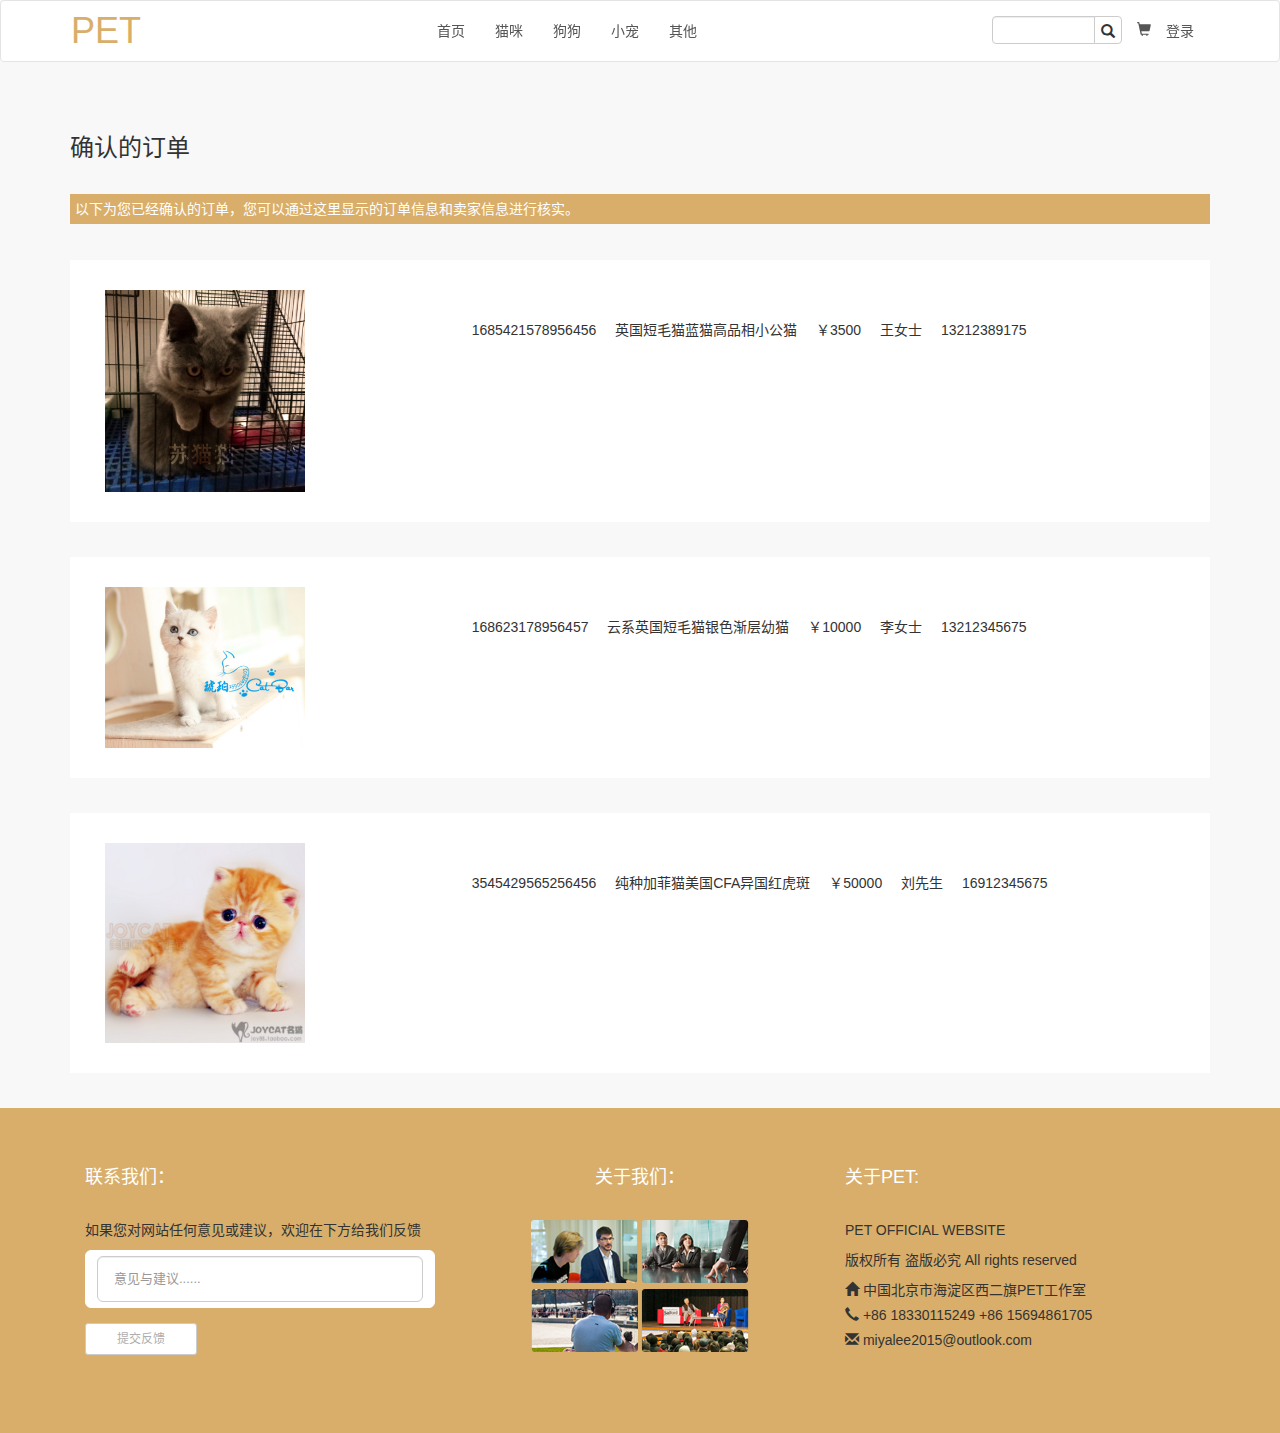
<file: code/PayOrder.html>
<!DOCTYPE html PUBLIC "-//W3C//DTD XHTML 1.0 Transitional//EN" <!DOCTYPE html>
<html lang="zh-cn">
  <head>
    <meta charset="utf-8">
    <meta http-equiv="X-UA-Compatible" content="IE=edge">

    <meta name="viewport" content="width=device-width, initial-scale=1">
    <title>派特宠物店</title>

    <!-- Bootstrap -->
    <link href="css/bootstrap.min.css" rel="stylesheet">
    <link href="css/animate.css" rel="stylesheet">
    <link href="css/style.css" rel="stylesheet">

    <script src="js/headroom.js"></script>
  </head>
  <body style="background-color: #F8F8F8;" >
    <!-- 登录框 -->
    <div class="modal fade login_modal" tabindex="-1" role="dialog" aria-labelledby="myModalLabel" style="font-family: '微软雅黑', 'Helvetica Neue', Helvetica, Arial, sans-serif!important;">
      <div class="modal-dialog modal-sm" role="document">
        <div class="modal-content">
          <div class="modal-header">
            <button type="button" class="close" data-dismiss="modal" aria-label="Close"><span aria-hidden="true">&times;</span></button>
            <h4 class="modal-title" id="myModalLabel">登录</h4>
          </div>
          <div class="modal-body">
            <p id="index_loginFalse">用户名或密码错误</p>
            <form id="index_loginForm">
               <div class="input-group">
                <span class="input-group-addon glyphicon glyphicon-user" aria-hidden="true" id="username-addon"></span>
                <input type="text" id="username" class="form-control" placeholder="用户名" aria-describedby="username-addon">
              </div>
              <div class="input-group">
                <span class="input-group-addon glyphicon glyphicon-lock" aria-hidden="true" id="password-addon"></span>
                <input type="password" id="password" class="form-control" placeholder="密码" aria-describedby="password-addon">
              </div>                         
            </form>
          </div><!--madal-body-->
          <div class="modal-footer">
            <a href="#" class="btn btn-sm btn-warning" id="index_loginBtn">&nbsp&nbsp&nbsp&nbsp登录&nbsp&nbsp&nbsp&nbsp</a>
            <a href="signIn.html" class="btn btn-sm btn-default">&nbsp&nbsp&nbsp&nbsp注册&nbsp&nbsp&nbsp&nbsp</a>
          </div><!--modal-footer-->
        </div>
      </div>
    </div><!--modal-->
    <!-- 顶部 -->
      <header class="header header_fixed">
        <nav class="navbar navbar-default">
          <div class="container-fluid">
            <div class="navbar-header">
              <button type="button" class="navbar-toggle collapsed" data-toggle="collapse" data-target="#header_nav" aria-expanded="false">
                <span class="sr-only">Toggle navigation</span>
                <span class="icon-bar"></span>
                <span class="icon-bar"></span>
                <span class="icon-bar"></span>
              </button>
              <a  class="navbar-brand" href="index.html">PET</a>
            </div>

            <div class="collapse navbar-collapse" id="header_nav">
                <ul id="nav_center" class="nav navbar-nav">
                  <li><a href="index.html">首页</a></li>
                  <li><a href="category.html">猫咪</a></li>
                  <li><a href="category.html">狗狗</a></li>
                  <li><a href="category.html">小宠</a></li>
                  <li><a href="category.html">其他</a></li>
                </ul>
              <!--搜索框-->
              <ul id="" class="nav navbar-nav navbar-right navbar-collapse">
                <li>
                  <div id="header_search" class="input-group">
                    <input id="header_search_input" type="text" class="form-control" placeholder="">
                      <span class="input-group-btn">
                      <a class="btn btn-default" href="category.html">
                        <span class="glyphicon glyphicon-search"></span>
                      </a>
                      </span>
                  </div>
                </li>
                <li>
                  <!-- 购物车 -->
                   <a id="shopping_cart.html" href="shoppingCart.html" class="navbar-link">
                     <span class="glyphicon glyphicon-shopping-cart" aria-hidden="true"></span>
                   </a>
                </li>
                <li>
                  <!-- 登录 -->
                  <a id="login" href="#" data-target=".login_modal" data-toggle="modal" >登录</a>
                  <a class="dropdown-toggle" data-toggle="dropdown" id="user" href="#" aria-haspopup="true" aria-expanded="true">miya</a>
                  <ul class="dropdown-menu dropdown-menu-right" aria-labelledby="dropdownMenu">
                    <li>
                      <a href="uploadPetInfo.html">我要上传宠物</a>
                    </li>
                    <li>
                      <a href="saleOrder.html">收到的订单</a>
                    </li>
                    <li>
                      <a href="PayOrder.html">确认的订单</a>
                    </li>
                    <li>
                      <a id="index_loginOut" href="#">退出</a>
                    </li>
                  </ul>
                </li>
              </ul>
            </div><!--navbar-collapse-->
          </div> <!--container-fluid--> 
        </nav>
      </header>

      <!-- 中部 -->
      <section id="PayOrder_section" style="font-family:'微软雅黑', 'Helvetica Neue', Helvetica, Arial, sans-serif!important;">
        <div  class="container">
          <h3>确认的订单</h3>
          <p id="PayOrder_reminder">以下为您已经确认的订单，您可以通过这里显示的订单信息和卖家信息进行核实。</p>
        </div>
        <div id="PayOrder_content" class="container">
          <div class="col-md-12">
            <div class="row PayOrder_item">
              <div class="col-md-4">
                <img src="images/cat4.jpg" class="img-responsive" alt="140x140">
              </div>
              <div class="col-md-8">
                <p class="name_price">
                  <span class="orderNum">1685421578956456</span>
                  <span class="name">英国短毛猫蓝猫高品相小公猫</span>
                  <span class="price">￥3500</span>
                  <span class="vendor">王女士</span>
                  <span class="vendorPhone">13212389175</span>
                </p>
              </div>
            </div><!--PayOrder_item-->

            <div class="row PayOrder_item">
              <div class="col-md-4">
                <img src="images/cat6.jpg" class="img-responsive" alt="140x140">
              </div>
              <div class="col-md-8">
                <p class="name_price">
                  <span class="orderNum">168623178956457</span>
                  <span class="name">云系英国短毛猫银色渐层幼猫</span>
                  <span class="price">￥10000</span>
                  <span class="vendor">李女士</span>
                  <span class="vendorPhone">13212345675</span>
                </p>
              </div>
            </div><!--PayOrder_item-->

            <div class="row PayOrder_item">
              <div class="col-md-4">
                <img src="images/cat13.jpg" class="img-responsive" alt="140x140">
              </div>
              <div class="col-md-8">
                <p class="name_price">
                  <span class="orderNum">3545429565256456</span>
                  <span class="name">纯种加菲猫美国CFA异国红虎斑</span>
                  <span class="price">￥50000</span>
                  <span class="vendor">刘先生</span>
                  <span class="vendorPhone">16912345675</span>
                </p>
              </div>
            </div><!--PayOrder_item-->
          </div><!--col-md-7-->
        </div>
      </section> 

      <footer>
        <div class="container">
          <div id="contact_us" class="col-md-4">
            <h4>联系我们：</h4>
            <p>如果您对网站任何意见或建议，欢迎在下方给我们反馈</p>
            <form>
              <div class="form-group">
                <input type="text" class="form-control input-lg" placeholder="意见与建议......">
              </div>
              <button type="submit" class="btn btn-default btn-sm">提交反馈</button>
            </form>
          </div>
          <div id="about_us" class="col-md-4">
            <h4>关于我们：</h4>
            <div>
              <ul>
                <li>
                  <img src="images/about_us1.png">
                </li>
                <li>
                  <img src="images/about_us2.png">
                </li>
                <li>
                  <img src="images/about_us3.png">
                </li>
                <li>
                  <img src="images/about_us4.png">
                </li>
              </ul>
            </div>
          </div>
          <div id="about_PET" class="col-md-4">
            <h4>关于PET:</h4>
            <p>PET OFFICIAL WEBSITE</p>
            <p>版权所有 盗版必究 All rights reserved</p>
            <ul>
              <li>
                <span class="glyphicon glyphicon-home" aria-hidden="true"></span>
                中国北京市海淀区西二旗PET工作室
              </li>
              <li>
                <span class="glyphicon glyphicon-earphone" aria-hidden="true"></span>
                +86 18330115249 +86 15694861705
              </li>
              <li>
                <span class="glyphicon glyphicon-envelope" aria-hidden="true"></span>
                miyalee2015@outlook.com
              </li>
            </ul>
          </div>
        </div>
      </footer>

      <script src="js/jquery.min.js"></script>
      <script src="js/bootstrap.min.js"></script>
      <script src="js/public.js"></script>
      <script type="text/javascript">
              var myElement = document.querySelector("header");
              var headroom = new Headroom(myElement, {
                "tolerance": 5,
                "offset": 205,
                "classes": {
                  "initial": "animated",
                  "pinned": "slideInDown",
                  "unpinned": "slideOutUp"
              }
              });
              headroom.init();

              $(function () {
                // $(".delete").click(function(){
                //   $(this).parent().parent().remove();
                // })
            });
      </script>
  </body>
</html>
</file>
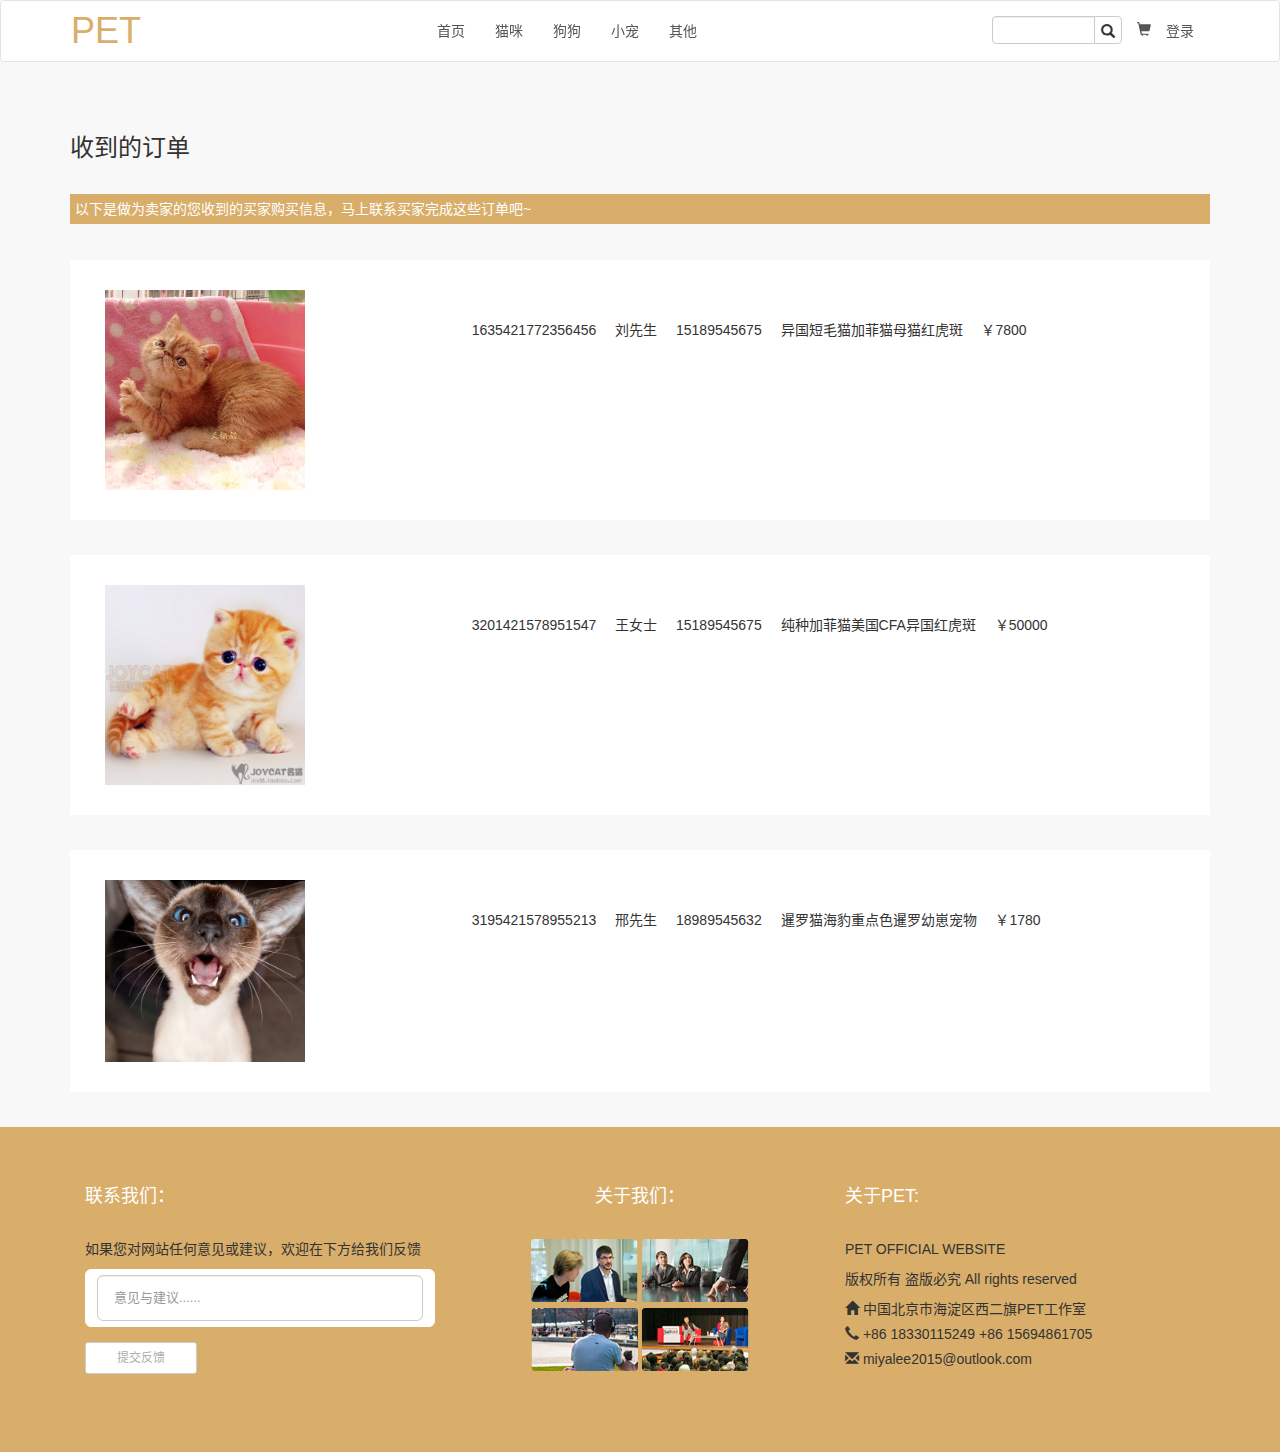
<file: code/saleOrder.html>
<!DOCTYPE html PUBLIC "-//W3C//DTD XHTML 1.0 Transitional//EN" <!DOCTYPE html>
<html lang="zh-cn">
  <head>
    <meta charset="utf-8">
    <meta http-equiv="X-UA-Compatible" content="IE=edge">

    <meta name="viewport" content="width=device-width, initial-scale=1">
    <title>派特宠物店</title>

    <!-- Bootstrap -->
    <link href="css/bootstrap.min.css" rel="stylesheet">
    <link href="css/animate.css" rel="stylesheet">
    <link href="css/style.css" rel="stylesheet">

    <script src="js/headroom.js"></script>
  </head>
  <body style="background-color: #F8F8F8;" >
    <!-- 登录框 -->
    <div class="modal fade login_modal" tabindex="-1" role="dialog" aria-labelledby="myModalLabel" style="font-family: '微软雅黑', 'Helvetica Neue', Helvetica, Arial, sans-serif!important;">
      <div class="modal-dialog modal-sm" role="document">
        <div class="modal-content">
          <div class="modal-header">
            <button type="button" class="close" data-dismiss="modal" aria-label="Close"><span aria-hidden="true">&times;</span></button>
            <h4 class="modal-title" id="myModalLabel">登录</h4>
          </div>
          <div class="modal-body">
            <p id="index_loginFalse">用户名或密码错误</p>
            <form id="index_loginForm">
               <div class="input-group">
                <span class="input-group-addon glyphicon glyphicon-user" aria-hidden="true" id="username-addon"></span>
                <input type="text" id="username" class="form-control" placeholder="用户名" aria-describedby="username-addon">
              </div>
              <div class="input-group">
                <span class="input-group-addon glyphicon glyphicon-lock" aria-hidden="true" id="password-addon"></span>
                <input type="password" id="password" class="form-control" placeholder="密码" aria-describedby="password-addon">
              </div>                         
            </form>
          </div><!--madal-body-->
          <div class="modal-footer">
            <a href="#" class="btn btn-sm btn-warning" id="index_loginBtn">&nbsp&nbsp&nbsp&nbsp登录&nbsp&nbsp&nbsp&nbsp</a>
            <a href="signIn.html" class="btn btn-sm btn-default">&nbsp&nbsp&nbsp&nbsp注册&nbsp&nbsp&nbsp&nbsp</a>
          </div><!--modal-footer-->
        </div>
      </div>
    </div><!--modal-->
    <!-- 顶部 -->
      <header class="header header_fixed">
        <nav class="navbar navbar-default">
          <div class="container-fluid">
            <div class="navbar-header">
              <button type="button" class="navbar-toggle collapsed" data-toggle="collapse" data-target="#header_nav" aria-expanded="false">
                <span class="sr-only">Toggle navigation</span>
                <span class="icon-bar"></span>
                <span class="icon-bar"></span>
                <span class="icon-bar"></span>
              </button>
              <a  class="navbar-brand" href="index.html">PET</a>
            </div>

            <div class="collapse navbar-collapse" id="header_nav">
                <ul id="nav_center" class="nav navbar-nav">
                  <li><a href="index.html">首页</a></li>
                  <li><a href="category.html">猫咪</a></li>
                  <li><a href="category.html">狗狗</a></li>
                  <li><a href="category.html">小宠</a></li>
                  <li><a href="category.html">其他</a></li>
                </ul>
              <!--搜索框-->
              <ul id="" class="nav navbar-nav navbar-right navbar-collapse">
                <li>
                  <div id="header_search" class="input-group">
                    <input id="header_search_input" type="text" class="form-control" placeholder="">
                      <span class="input-group-btn">
                      <a class="btn btn-default" href="category.html">
                        <span class="glyphicon glyphicon-search"></span>
                      </a>
                      </span>
                  </div>
                </li>
                <li>
                  <!-- 购物车 -->
                   <a id="shopping_cart.html" href="shoppingCart.html" class="navbar-link">
                     <span class="glyphicon glyphicon-shopping-cart" aria-hidden="true"></span>
                   </a>
                </li>
                <li>
                  <!-- 登录 -->
                  <a id="login" href="#" data-target=".login_modal" data-toggle="modal" >登录</a>
                  <a class="dropdown-toggle" data-toggle="dropdown" id="user" href="#" aria-haspopup="true" aria-expanded="true">miya</a>
                  <ul class="dropdown-menu dropdown-menu-right" aria-labelledby="dropdownMenu">
                    <li>
                      <a href="uploadPetInfo.html">我要上传宠物</a>
                    </li>
                    <li>
                      <a href="saleOrder.html">收到的订单</a>
                    </li>
                    <li>
                      <a href="PayOrder.html">确认的订单</a>
                    </li>
                    <li>
                      <a id="index_loginOut" href="#">退出</a>
                    </li>
                  </ul>
                </li>
              </ul>
            </div><!--navbar-collapse-->
          </div> <!--container-fluid--> 
        </nav>
      </header>

      <!-- 中部 -->
      <section id="saleOrder_section" style="font-family:'微软雅黑', 'Helvetica Neue', Helvetica, Arial, sans-serif!important;">
        <div  class="container">
          <h3>收到的订单</h3>
          <p id="saleOrder_reminder">以下是做为卖家的您收到的买家购买信息，马上联系买家完成这些订单吧~</p>
        </div>
        <div id="saleOrder_content" class="container">
          <div class="col-md-12">
            <div class="row saleOrder_item">
              <div class="col-md-4">
                <img src="images/cat12.jpg" class="img-responsive" alt="140x140">
              </div>
              <div class="col-md-8">
                <p class="name_price">
                  <span class="orderNum">1635421772356456</span>
                  <span class="buyer">刘先生</span>
                  <span class="buyerPhone">15189545675</span>
                  <span class="name">异国短毛猫加菲猫母猫红虎斑</span>
                  <span class="price">￥7800</span>
                </p>
              </div>
            </div><!--saleOrder_item-->

            <div class="row saleOrder_item">
              <div class="col-md-4">
                <img src="images/cat13.jpg" class="img-responsive" alt="140x140">
              </div>
              <div class="col-md-8">
                <p class="name_price">
                  <span class="orderNum">3201421578951547</span>
                  <span class="buyer">王女士</span>
                  <span class="buyerPhone">15189545675</span>
                  <span class="name">纯种加菲猫美国CFA异国红虎斑</span>
                  <span class="price">￥50000</span>
                </p>
              </div>
            </div><!--saleOrder_item-->

            <div class="row saleOrder_item">
              <div class="col-md-4">
                <img src="images/cat14.jpg" class="img-responsive" alt="140x140">
              </div>
              <div class="col-md-8">
                <p class="name_price">
                  <span class="orderNum">3195421578955213</span>
                  <span class="buyer">邢先生</span>
                  <span class="buyerPhone">18989545632</span>
                  <span class="name">暹罗猫海豹重点色暹罗幼崽宠物</span>
                  <span class="price">￥1780</span>
                </p>
              </div>
            </div><!--saleOrder_item-->
          </div><!--col-md-7-->
        </div>
      </section> 

      <footer>
        <div class="container">
          <div id="contact_us" class="col-md-4">
            <h4>联系我们：</h4>
            <p>如果您对网站任何意见或建议，欢迎在下方给我们反馈</p>
            <form>
              <div class="form-group">
                <input type="text" class="form-control input-lg" placeholder="意见与建议......">
              </div>
              <button type="submit" class="btn btn-default btn-sm">提交反馈</button>
            </form>
          </div>
          <div id="about_us" class="col-md-4">
            <h4>关于我们：</h4>
            <div>
              <ul>
                <li>
                  <img src="images/about_us1.png">
                </li>
                <li>
                  <img src="images/about_us2.png">
                </li>
                <li>
                  <img src="images/about_us3.png">
                </li>
                <li>
                  <img src="images/about_us4.png">
                </li>
              </ul>
            </div>
          </div>
          <div id="about_PET" class="col-md-4">
            <h4>关于PET:</h4>
            <p>PET OFFICIAL WEBSITE</p>
            <p>版权所有 盗版必究 All rights reserved</p>
            <ul>
              <li>
                <span class="glyphicon glyphicon-home" aria-hidden="true"></span>
                中国北京市海淀区西二旗PET工作室
              </li>
              <li>
                <span class="glyphicon glyphicon-earphone" aria-hidden="true"></span>
                +86 18330115249 +86 15694861705
              </li>
              <li>
                <span class="glyphicon glyphicon-envelope" aria-hidden="true"></span>
                miyalee2015@outlook.com
              </li>
            </ul>
          </div>
        </div>
      </footer>

      <script src="js/jquery.min.js"></script>
      <script src="js/bootstrap.min.js"></script>
      <script src="js/public.js"></script>
      <script type="text/javascript">
              var myElement = document.querySelector("header");
              var headroom = new Headroom(myElement, {
                "tolerance": 5,
                "offset": 205,
                "classes": {
                  "initial": "animated",
                  "pinned": "slideInDown",
                  "unpinned": "slideOutUp"
              }
              });
              headroom.init();

              $(function () {
                // $(".delete").click(function(){
                //   $(this).parent().parent().remove();
                // })
            });
      </script>
  </body>
</html>
</file>
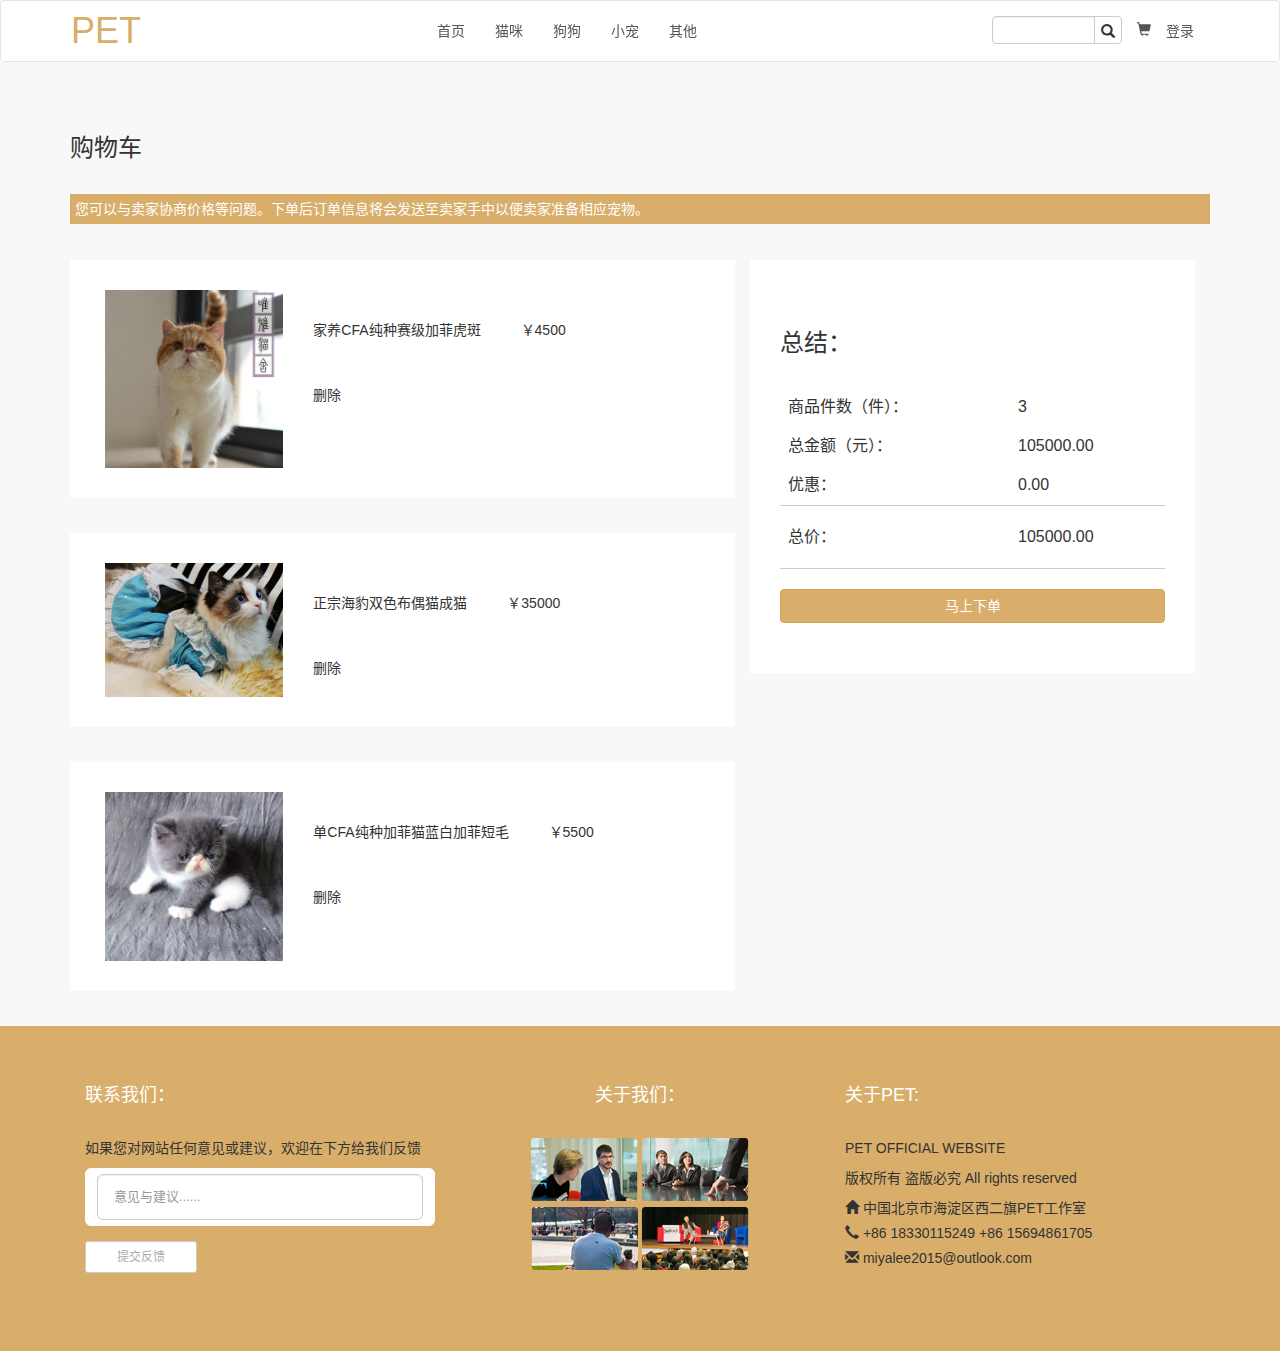
<file: code/shoppingCart.html>
<!DOCTYPE html PUBLIC "-//W3C//DTD XHTML 1.0 Transitional//EN" <!DOCTYPE html>
<html lang="zh-cn">
  <head>
    <meta charset="utf-8">
    <meta http-equiv="X-UA-Compatible" content="IE=edge">

    <meta name="viewport" content="width=device-width, initial-scale=1">
    <title>派特宠物店</title>

    <!-- Bootstrap -->
    <link href="css/bootstrap.min.css" rel="stylesheet">
    <link href="css/animate.css" rel="stylesheet">
    <link href="css/style.css" rel="stylesheet">

    <script src="js/headroom.js"></script>
  </head>
  <body style="background-color: #F8F8F8;" >
    <!-- 登录框 -->
    <div class="modal fade login_modal" tabindex="-1" role="dialog" aria-labelledby="myModalLabel" style="font-family: '微软雅黑', 'Helvetica Neue', Helvetica, Arial, sans-serif!important;">
      <div class="modal-dialog modal-sm" role="document">
        <div class="modal-content">
          <div class="modal-header">
            <button type="button" class="close" data-dismiss="modal" aria-label="Close"><span aria-hidden="true">&times;</span></button>
            <h4 class="modal-title" id="myModalLabel">登录</h4>
          </div>
          <div class="modal-body">
            <p id="index_loginFalse">用户名或密码错误</p>
            <form id="index_loginForm">
               <div class="input-group">
                <span class="input-group-addon glyphicon glyphicon-user" aria-hidden="true" id="username-addon"></span>
                <input type="text" id="username" class="form-control" placeholder="用户名" aria-describedby="username-addon">
              </div>
              <div class="input-group">
                <span class="input-group-addon glyphicon glyphicon-lock" aria-hidden="true" id="password-addon"></span>
                <input type="password" id="password" class="form-control" placeholder="密码" aria-describedby="password-addon">
              </div>                         
            </form>
          </div><!--madal-body-->
          <div class="modal-footer">
            <a href="#" class="btn btn-sm btn-warning" id="index_loginBtn">&nbsp&nbsp&nbsp&nbsp登录&nbsp&nbsp&nbsp&nbsp</a>
            <a href="signIn.html" class="btn btn-sm btn-default">&nbsp&nbsp&nbsp&nbsp注册&nbsp&nbsp&nbsp&nbsp</a>
          </div><!--modal-footer-->
        </div>
      </div>
    </div><!--modal-->
    <div class="modal fade login_modal" tabindex="-1" role="dialog" aria-labelledby="myModalLabel" style="font-family: '微软雅黑', 'Helvetica Neue', Helvetica, Arial, sans-serif!important;">
      <div class="modal-dialog modal-sm" role="document">
        <div class="modal-content">
          <div class="modal-header">
            <button type="button" class="close" data-dismiss="modal" aria-label="Close"><span aria-hidden="true">&times;</span></button>
            <h4 class="modal-title" id="myModalLabel">登录</h4>
          </div>
          <div class="modal-body">
            <p id="index_loginFalse">用户名或密码错误</p>
            <form id="index_loginForm">
               <div class="input-group">
                <span class="input-group-addon glyphicon glyphicon-user" aria-hidden="true" id="username-addon"></span>
                <input type="text" id="username" class="form-control" placeholder="用户名" aria-describedby="username-addon">
              </div>
              <div class="input-group">
                <span class="input-group-addon glyphicon glyphicon-lock" aria-hidden="true" id="password-addon"></span>
                <input type="password" class="form-control" placeholder="密码" aria-describedby="password-addon">
              </div>                         
            </form>
          </div><!--madal-body-->
          <div class="modal-footer">
            <a href="#" class="btn btn-sm btn-warning" id="index_loginBtn">&nbsp&nbsp&nbsp&nbsp登录&nbsp&nbsp&nbsp&nbsp</a>
            <a href="signIn.html" class="btn btn-sm btn-default">&nbsp&nbsp&nbsp&nbsp注册&nbsp&nbsp&nbsp&nbsp</a>
          </div><!--modal-footer-->
        </div>
      </div>
    </div><!--modal-->
    
    <!-- 下单成功提示框 -->
    <div class="modal fade category_success" tabindex="-1" role="dialog" aria-labelledby="myLargeModalLabel">
      <div class="modal-dialog modal-sm" role="document">
        <div class="modal-content">
          <div class="modal-body">
            <h5>下单成功，卖家收到后会与您联系</h5>
          </div><!--madal-body-->
          <div class="modal-footer">
            <button type="button" class="btn btn-sm btn-default" data-dismiss="modal">关闭</button>
          </div><!--modal-footer-->
        </div>
      </div>
    </div><!--modal-->

    <!-- 顶部 -->
      <header class="header header_fixed">
        <nav class="navbar navbar-default">
          <div class="container-fluid">
            <div class="navbar-header">
              <button type="button" class="navbar-toggle collapsed" data-toggle="collapse" data-target="#header_nav" aria-expanded="false">
                <span class="sr-only">Toggle navigation</span>
                <span class="icon-bar"></span>
                <span class="icon-bar"></span>
                <span class="icon-bar"></span>
              </button>
              <a  class="navbar-brand" href="index.html">PET</a>
            </div>

            <div class="collapse navbar-collapse" id="header_nav">
                <ul id="nav_center" class="nav navbar-nav">
                  <li><a href="index.html">首页</a></li>
                  <li><a href="category.html">猫咪</a></li>
                  <li><a href="category.html">狗狗</a></li>
                  <li><a href="category.html">小宠</a></li>
                  <li><a href="category.html">其他</a></li>
                </ul>
              <!--搜索框-->
              <ul id="" class="nav navbar-nav navbar-right navbar-collapse">
                <li>
                  <div id="header_search" class="input-group">
                    <input id="header_search_input" type="text" class="form-control" placeholder="">
                      <span class="input-group-btn">
                      <a class="btn btn-default" href="category.html">
                        <span class="glyphicon glyphicon-search"></span>
                      </a>
                      </span>
                  </div>
                </li>
                <li>
                  <!-- 购物车 -->
                   <a id="shopping_cart.html" href="shoppingCart.html" class="navbar-link">
                     <span class="glyphicon glyphicon-shopping-cart" aria-hidden="true"></span>
                   </a>
                </li>
                <li>
                  <!-- 登录 -->
                  <a id="login" href="#" data-target=".login_modal" data-toggle="modal" >登录</a>
                  <a class="dropdown-toggle" data-toggle="dropdown" id="user" href="#" aria-haspopup="true" aria-expanded="true">miya</a>
                  <ul class="dropdown-menu dropdown-menu-right" aria-labelledby="dropdownMenu">
                    <li>
                      <a href="uploadPetInfo.html">我要上传宠物</a>
                    </li>
                    <li>
                      <a href="saleOrder.html">收到的订单</a>
                    </li>
                    <li>
                      <a href="PayOrder.html">确认的订单</a>
                    </li>
                    <li>
                      <a id="index_loginOut" href="#">退出</a>
                    </li>
                  </ul>
                </li>
              </ul>
            </div><!--navbar-collapse-->
          </div> <!--container-fluid--> 
        </nav>
      </header>

      <!-- 中部 -->
      <section id="shoppingCart_section" style="font-family:'微软雅黑', 'Helvetica Neue', Helvetica, Arial, sans-serif!important;">
        <div  class="container">
          <h3>购物车</h3>
          <p id="shoppingCart_reminder">您可以与卖家协商价格等问题。下单后订单信息将会发送至卖家手中以便卖家准备相应宠物。</p>
        </div>
        <div id="shoppingCart_content" class="container">
          <div class="col-md-7">
            <div class="row shoppingCart_item">
              <div class="col-md-4">
                <img src="images/cat5.jpg" class="img-responsive" alt="140x140">
              </div>
              <div class="col-md-8">
                <p class="name_price"><span class="name">家养CFA纯种赛级加菲虎斑</span><span class="price">￥4500</span></p>
                <p class="delete"><a href="javascript:void(0);">删除</a></p>
              </div>
            </div><!--shoppingCart_item-->

            <div class="row shoppingCart_item">
              <div class="col-md-4">
                <img src="images/cat1.jpg" class="img-responsive" alt="140x140">
              </div>
              <div class="col-md-8">
                <p class="name_price"><span class="name">正宗海豹双色布偶猫成猫</span><span class="price">￥35000</span></p>
                <p class="delete"><a href="javascript:void(0);">删除</a></p>
              </div>

            </div><!--shoppingCart_item-->
            <div class="row shoppingCart_item">
              <div class="col-md-4">
                <img src="images/cat8.jpg" class="img-responsive" alt="140x140">
              </div>
              <div class="col-md-8">
                <p class="name_price"><span class="name">单CFA纯种加菲猫蓝白加菲短毛</span><span class="price">￥5500</span></p>
                <p class="delete"><a href="javascript:void(0);">删除</a></p>
              </div>
            </div><!--shoppingCart_item-->
          </div><!--col-md-7-->

          <div class="col-md-5">
            <div id="shoppingCart_check">
              <table class="table">
                <h3>总结：</h3>
                <tbody>
                  <tr>
                    <th>商品件数（件）：</th>
                    <td>3</td>
                  </tr>
                  <tr>
                    <th>总金额（元）：</th>
                    <td>105000.00</td>
                  </tr> 
                  <tr>
                    <th>优惠：</th>
                    <td>0.00</td>
                  </tr>  
                  <tr class="totalPrices">
                    <th>总价：</th>
                    <td>105000.00</td>
                  </tr>                
                </tbody>
              </table>
                <a href="javscript:void(0);" data-target=".category_success" data-toggle="modal" id="shoppingCart_placeOrder" class="btn btn-warning">马上下单</a>
            </div>  
          </div>
        </div>
      </section> 

      <footer>
        <div class="container">
          <div id="contact_us" class="col-md-4">
            <h4>联系我们：</h4>
            <p>如果您对网站任何意见或建议，欢迎在下方给我们反馈</p>
            <form>
              <div class="form-group">
                <input type="text" class="form-control input-lg" placeholder="意见与建议......">
              </div>
              <button type="submit" class="btn btn-default btn-sm">提交反馈</button>
            </form>
          </div>
          <div id="about_us" class="col-md-4">
            <h4>关于我们：</h4>
            <div>
              <ul>
                <li>
                  <img src="images/about_us1.png">
                </li>
                <li>
                  <img src="images/about_us2.png">
                </li>
                <li>
                  <img src="images/about_us3.png">
                </li>
                <li>
                  <img src="images/about_us4.png">
                </li>
              </ul>
            </div>
          </div>
          <div id="about_PET" class="col-md-4">
            <h4>关于PET:</h4>
            <p>PET OFFICIAL WEBSITE</p>
            <p>版权所有 盗版必究 All rights reserved</p>
            <ul>
              <li>
                <span class="glyphicon glyphicon-home" aria-hidden="true"></span>
                中国北京市海淀区西二旗PET工作室
              </li>
              <li>
                <span class="glyphicon glyphicon-earphone" aria-hidden="true"></span>
                +86 18330115249 +86 15694861705
              </li>
              <li>
                <span class="glyphicon glyphicon-envelope" aria-hidden="true"></span>
                miyalee2015@outlook.com
              </li>
            </ul>
          </div>
        </div>
      </footer>

      <script src="js/jquery.min.js"></script>
      <script src="js/bootstrap.min.js"></script>
      <script src="js/public.js"></script>
      <script type="text/javascript">
              var myElement = document.querySelector("header");
              var headroom = new Headroom(myElement, {
                "tolerance": 5,
                "offset": 205,
                "classes": {
                  "initial": "animated",
                  "pinned": "slideInDown",
                  "unpinned": "slideOutUp"
              }
              });
              headroom.init();

              $(function () {
                $(".delete").click(function(){
                  $(this).parent().parent().remove();
                })
            });
      </script>
  </body>
</html>
</file>
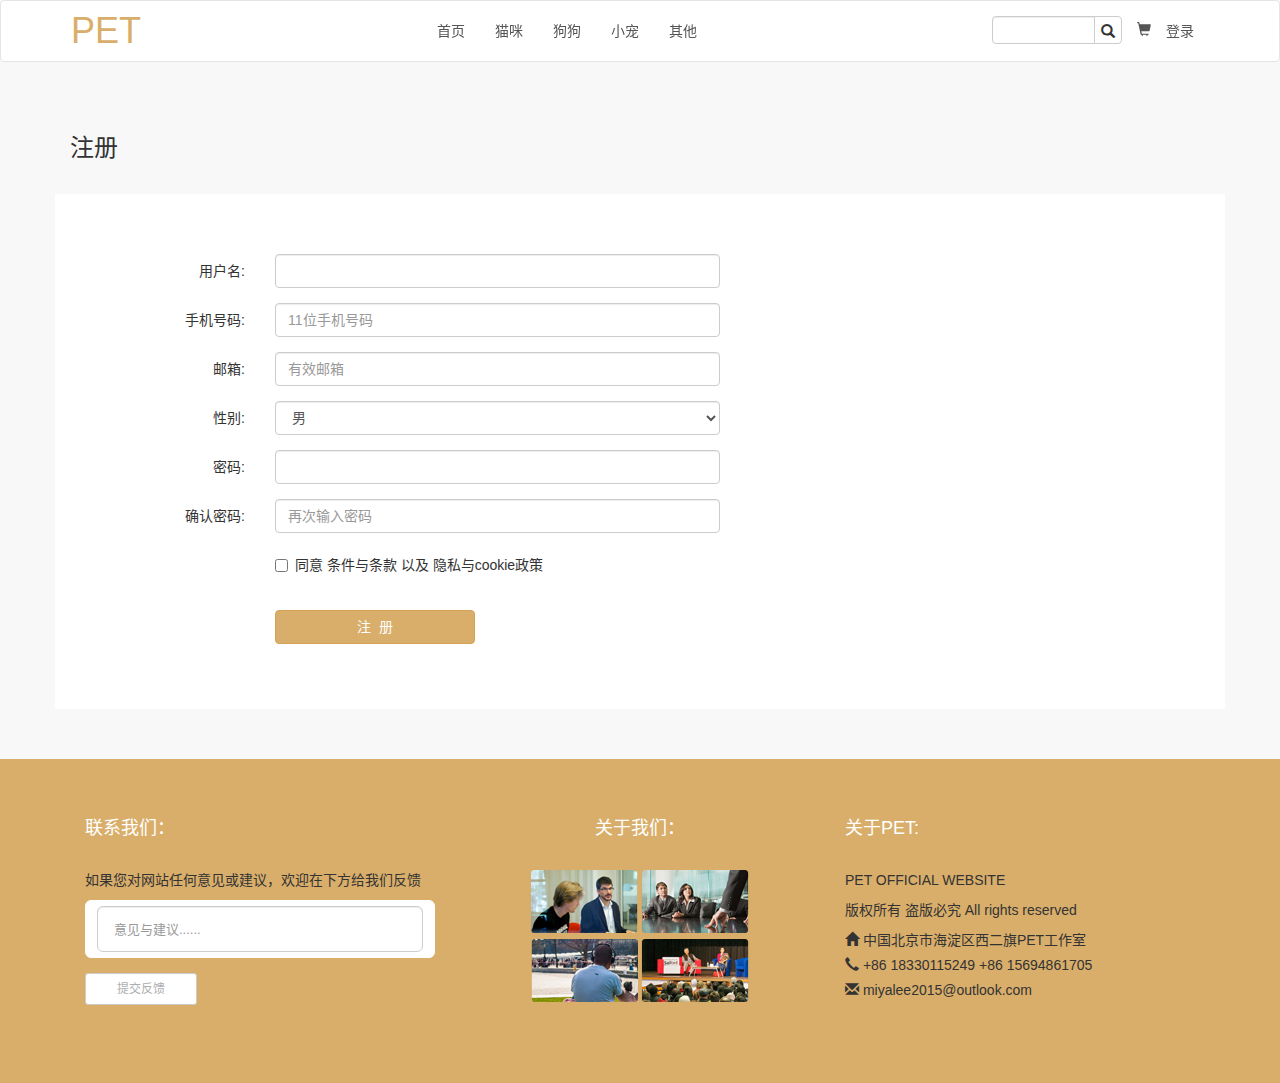
<file: code/signIn.html>
<!DOCTYPE html PUBLIC "-//W3C//DTD XHTML 1.0 Transitional//EN" <!DOCTYPE html>
<html lang="zh-cn">
  <head>
    <meta charset="utf-8">
    <meta http-equiv="X-UA-Compatible" content="IE=edge">

    <meta name="viewport" content="width=device-width, initial-scale=1">
    <title>派特宠物店</title>

    <!-- Bootstrap -->
    <link href="css/bootstrap.min.css" rel="stylesheet">
    <link href="css/animate.css" rel="stylesheet">
    <link href="css/style.css" rel="stylesheet">
    <script src="http://static.runoob.com/assets/jquery-validation-1.14.0/lib/jquery.js"></script>
<script src="http://static.runoob.com/assets/jquery-validation-1.14.0/dist/jquery.validate.min.js"></script>
    <script src="js/headroom.js"></script>

  </head>
  <body style="background-color: #F8F8F8;" >
    <div class="modal fade login_modal" tabindex="-1" role="dialog" aria-labelledby="myModalLabel" style="font-family: '微软雅黑', 'Helvetica Neue', Helvetica, Arial, sans-serif!important;">
      <div class="modal-dialog modal-sm" role="document">
        <div class="modal-content">
          <div class="modal-header">
            <button type="button" class="close" data-dismiss="modal" aria-label="Close"><span aria-hidden="true">&times;</span></button>
            <h4 class="modal-title" id="myModalLabel">登录</h4>
          </div>
          <div class="modal-body">
            <p id="index_loginFalse">用户名或密码错误</p>
            <form id="index_loginForm">
               <div class="input-group">
                <span class="input-group-addon glyphicon glyphicon-user" aria-hidden="true" id="username-addon"></span>
                <input type="text" id="username" class="form-control" placeholder="用户名" aria-describedby="username-addon">
              </div>
              <div class="input-group">
                <span class="input-group-addon glyphicon glyphicon-lock" aria-hidden="true" id="password-addon"></span>
                <input type="password" id="password" class="form-control" placeholder="密码" aria-describedby="password-addon">
              </div>                         
            </form>
          </div><!--madal-body-->
          <div class="modal-footer">
            <a href="#" class="btn btn-sm btn-warning" id="index_loginBtn">&nbsp&nbsp&nbsp&nbsp登录&nbsp&nbsp&nbsp&nbsp</a>
            <a href="signIn.html" class="btn btn-sm btn-default">&nbsp&nbsp&nbsp&nbsp注册&nbsp&nbsp&nbsp&nbsp</a>
          </div><!--modal-footer-->
        </div>
      </div>
    </div><!--modal-->

    <!-- 注册成功提示框 -->
    <div class="modal fade category_success" tabindex="-1" role="dialog" aria-labelledby="myLargeModalLabel">
      <div class="modal-dialog modal-sm" role="document">
        <div class="modal-content">
          <div class="modal-body">
            <h5>注册成功！前往首页？</h5>
          </div><!--madal-body-->
          <div class="modal-footer">
            <a href="admin.html" class="btn btn-sm btn-default">好的</a>
          </div><!--modal-footer-->
        </div>
      </div>
    </div><!--modal-->

    <!-- 顶部 -->
      <header class="header header_fixed">
        <nav class="navbar navbar-default">
          <div class="container-fluid">
            <div class="navbar-header">
              <button type="button" class="navbar-toggle collapsed" data-toggle="collapse" data-target="#header_nav" aria-expanded="false">
                <span class="sr-only">Toggle navigation</span>
                <span class="icon-bar"></span>
                <span class="icon-bar"></span>
                <span class="icon-bar"></span>
              </button>
              <a  class="navbar-brand" href="index.html">PET</a>
            </div>

            <div class="collapse navbar-collapse" id="header_nav">
                <ul id="nav_center" class="nav navbar-nav">
                  <li><a href="index.html">首页</a></li>
                  <li><a href="category.html">猫咪</a></li>
                  <li><a href="category.html">狗狗</a></li>
                  <li><a href="category.html">小宠</a></li>
                  <li><a href="category.html">其他</a></li>
                </ul>
              <!--搜索框-->
              <ul id="" class="nav navbar-nav navbar-right navbar-collapse">
                <li>
                  <div id="header_search" class="input-group">
                    <input id="header_search_input" type="text" class="form-control" placeholder="">
                      <span class="input-group-btn">
                      <a class="btn btn-default" href="category.html">
                        <span class="glyphicon glyphicon-search"></span>
                      </a>
                      </span>
                  </div>
                </li>
                <li>
                  <!-- 购物车 -->
                   <a id="shopping_cart.html" href="shoppingCart.html" class="navbar-link">
                     <span class="glyphicon glyphicon-shopping-cart" aria-hidden="true"></span>
                   </a>
                </li>
                <li>
                  <!-- 登录 -->
                  <a id="login" href="#" data-target=".login_modal" data-toggle="modal" >登录</a>
                  <a class="dropdown-toggle" data-toggle="dropdown" id="user" href="#" aria-haspopup="true" aria-expanded="true">miya</a>
                  <ul class="dropdown-menu dropdown-menu-right" aria-labelledby="dropdownMenu">
                    <li>
                      <a href="uploadPetInfo.html">我要上传宠物</a>
                    </li>
                    <li>
                      <a href="saleOrder.html">收到的订单</a>
                    </li>
                    <li>
                      <a href="PayOrder.html">确认的订单</a>
                    </li>
                    <li>
                      <a id="index_loginOut" href="#">退出</a>
                    </li>
                  </ul>
                </li>
              </ul>
            </div><!--navbar-collapse-->
          </div> <!--container-fluid--> 
        </nav>
      </header>

      <!-- 中部 -->
      <section id="signIn_section" style="font-family:'微软雅黑', 'Helvetica Neue', Helvetica, Arial, sans-serif!important;">
        <div  class="container">
          <h3>注册</h3>
        </div>
        <div id="signIn_content" class="container">
          <div class="col-md-6 col-md-offset-1 col-xs-12">
            <form id="signIn_form" class="form-horizontal">
              <div class="form-group">
                <label for="username" class="col-sm-2 control-label signIn_key">用户名:</label>
                <div class="col-sm-10">
                  <input type="text" name="username" class="form-control" id="username">
                </div>
              </div><!--form-group-->
              <div class="form-group">
                <label for="phone" class="col-sm-2 control-label signIn_key">手机号码:</label>
                <div class="col-sm-10">
                  <input type="tel" placeholder="11位手机号码" name="tel" class="form-control" id="phone">
                </div>
              </div><!--form-group-->
              <div class="form-group">
                <label for="email" class="col-sm-2 control-label signIn_key" >邮箱:</label>
                <div class="col-sm-10">
                  <input type="email" name="email" placeholder="有效邮箱" class="form-control" id="email">
                </div>
              </div><!--form-group-->
              <div class="form-group">
                <label for="sex" class="col-sm-2 control-label signIn_key">性别:</label>
                <div class="col-sm-10">
                  <select name="sex" class="form-control" id="sex">
                    <option>男</option>
                    <option>女</option>
                  </select>
                </div>
              </div><!--form-group-->
              <div class="form-group">
                <label for="password" class="col-sm-2 control-label signIn_key">密码:</label>
                <div class="col-sm-10">
                  <input type="password" name="password" class="form-control" id="password">
                </div>
              </div><!--form-group-->
              <div class="form-group">
                <label for="confirm_password" class="col-sm-2 control-label signIn_key">确认密码:</label>
                <div class="col-sm-10">
                  <input type="password" name="confirm_password" class="form-control" placeholder="再次输入密码" id="confirm_password">
                </div>
              </div><!--form-group-->
              <div class="form-group">
                <div class="col-sm-offset-2 col-sm-10">
                  <div class="checkbox">
                    <label>
                      <input type="checkbox" name="agreeCheckbox" id="agreeCheckbox"> 同意 条件与条款 以及 隐私与cookie政策
                    </label>
                  </div>
                </div>
              </div><!--form-group-->
              <div class="form-group">
                <div class="col-sm-offset-2 col-sm-10" id="signIn_submit">
                  <!--  data-target=".category_success" data-toggle="modal" -->
                  <input class="btn btn-warning" type="submit" value="注&nbsp&nbsp册">
                </div>
              </div><!--form-group-->
            </form>

          </div>
        </div><!--signIn_content-->
      </section> 

      <footer>
        <div class="container">
          <div id="contact_us" class="col-md-4">
            <h4>联系我们：</h4>
            <p>如果您对网站任何意见或建议，欢迎在下方给我们反馈</p>
            <form>
              <div class="form-group">
                <input type="text" class="form-control input-lg" placeholder="意见与建议......">
              </div>
              <button type="submit" class="btn btn-default btn-sm">提交反馈</button>
            </form>
          </div>
          <div id="about_us" class="col-md-4">
            <h4>关于我们：</h4>
            <div>
              <ul>
                <li>
                  <img src="images/about_us1.png">
                </li>
                <li>
                  <img src="images/about_us2.png">
                </li>
                <li>
                  <img src="images/about_us3.png">
                </li>
                <li>
                  <img src="images/about_us4.png">
                </li>
              </ul>
            </div>
          </div>
          <div id="about_PET" class="col-md-4">
            <h4>关于PET:</h4>
            <p>PET OFFICIAL WEBSITE</p>
            <p>版权所有 盗版必究 All rights reserved</p>
            <ul>
              <li>
                <span class="glyphicon glyphicon-home" aria-hidden="true"></span>
                中国北京市海淀区西二旗PET工作室
              </li>
              <li>
                <span class="glyphicon glyphicon-earphone" aria-hidden="true"></span>
                +86 18330115249 +86 15694861705
              </li>
              <li>
                <span class="glyphicon glyphicon-envelope" aria-hidden="true"></span>
                miyalee2015@outlook.com
              </li>
            </ul>
          </div>
        </div>
      </footer>

      <!--<script src="js/jquery.min.js"></script>-->
      <script src="js/bootstrap.min.js"></script>
      <script src="js/public.js"></script>
      <script type="text/javascript">
              var myElement = document.querySelector("header");
              var headroom = new Headroom(myElement, {
                "tolerance": 5,
                "offset": 205,
                "classes": {
                  "initial": "animated",
                  "pinned": "slideInDown",
                  "unpinned": "slideOutUp"
              }
              });
              headroom.init();

              $.validator.setDefaults({
                  submitHandler:function(form){
                        localStorage.username = $("#signIn_form input[name='username']").val();
                        localStorage.tel = $("#signIn_form input[name='tel']").val();
                        localStorage.email = $("#signIn_form input[name='email']").val();
                        localStorage.sex = $("#signIn_form select[name='sex']").val();
                        localStorage.password = $("#signIn_form input[name='password']").val();

                        console.log(localStorage.username);
                        console.log(localStorage.tel);
                        console.log(localStorage.email);
                        console.log(localStorage.sex);
                        console.log(localStorage.password);

                        $(".category_success").modal("show");
                  }
              });

              $(function () {
                 $("#signIn_form").validate(
                  {
                      /*自定义验证规则*/
                      rules: {
                            username:{
                              required:true
                            },
                            tel:{
                              required: true,
                              minlength:11,
                              number:true
                            },
                            email:{
                              required:true,
                              email:true
                            },
                           sex:{
                            required:true
                          },
                            password:{
                              required:true
                            },
                            confirm_password:{
                              required:true,
                              equalTo:"#password"
                            },
                            agreeCheckbox:{
                              required:true
                            }
                      },
                      messages:{
                        username:{
                              required:"请输入用户名"
                            },
                            tel:{
                              required: "请输入手机号",
                              minlength:"请输入有效的手机号",
                              number:"请输入有效的手机号"
                            },
                            email:{
                              required:"请输入邮箱",
                              email:"请输入有效邮箱"
                            },
                           sex:{
                            required:"请选择性别"
                          },
                            password:{
                              required:"请输入密码"
                            },
                            confirm_password:{
                              required:"请再次输入密码",
                              equalTo:"两次密码不一致"
                            },
                            agreeCheckbox:{
                              required:"请同意条款"
                            }
                      }
                  }
                );
            });
      </script>
  </body>
</html>
</file>
<file: code/css/style.css>
*{
  padding: 0;
  margin: 0;
}
header{
  z-index: 999;
}
#index_loginForm .input-group{
  margin: 10px;
}
#index_loginForm .input-group span{
  color: #D9AE6A;
  background-color: #fff;
}
#index_loginFalse{
  color: #ff0000;
  display: none;
}
.navbar-default{
  padding-left:55px; 
  padding-right: 55px;
}
.navbar-default{
  border-color: #E4E4E4;
}
.header_fixed{
    position: fixed;
    width: 100%;
}
.navbar-brand{
  font-size: 36px;
}
#header_nav{
  text-align: center;
  font-family: '微软雅黑', 'Helvetica Neue', Helvetica, Arial, sans-serif!important;
}
#nav_center li a:hover{
  border-bottom: 1px solid #D9AE6A
}
#nav_center{
    float: none;
    display: inline-block;
    /*margin-left: 145px;*/
}
#header_search{
  width: 130px;
  margin-top: 15px;
}
#header_search_input{
  height: 28px;
}
#header_search span a{
  padding: 6px 6px;
}
#shopping_cart{
  padding: 20px 15px;
}
#login,#user{
  padding:20px 0px;
}
#user{
  display: none;
}
#banner{
  background-color: #F8F8F8;
}
#banner img{
  padding: 35px 30px 0px 30px;
  width:100%;
}
#introduce{
  padding-bottom:120px; 
}
#introduce span{
  font-size: 125px;
  color: #D9AE6A;
  padding-top:65px;
  padding-bottom: 46px;
}
#introduce h3{
  font-family: '微软雅黑', 'Helvetica Neue', Helvetica, Arial, sans-serif!important;
  font-weight: lighter;
}
article{
  /*height: 780px;*/
  background-color: #F8F8F8;
}
article .container{
  padding-left: 50px;
  padding-right: 50px;
} 
#promotion {
  padding-top: 120px;
  padding-bottom: 120px;
}
#promotion img{
  width: 133px;
  height: 133px;
}
#promotion .media-body{
  display: table-cell;
  vertical-align: middle;
}
#promotion p{
  font: 20px lighter '微软雅黑', 'Helvetica Neue', Helvetica, Arial, sans-serif!important;
  margin-left: 35px;
}
#right_media p{
  padding-right: 19px;
  padding-left: 15%;
}
#right_media{
  margin: 80px auto;
}
footer{
  padding-top:30px; 
  padding-bottom: 65px;
  background-color: #D9AE6A;
  font-family:'微软雅黑', 'Helvetica Neue', Helvetica, Arial, sans-serif!important;
}
footer h4{
  color: #fff;
  margin-bottom: 32px;
}
#contact_us,#about_us,#about_PET{
  padding-top: 20px;
  /*font-family:'微软雅黑', 'Helvetica Neue', Helvetica, Arial, sans-serif!important;*/
}
#contact_us .form-group{
  border:1px solid #fff;
  border-radius: 6px;
  padding: 5px 11px;
  background-color: #fff;
}
#contact_us .input-lg{
  font-size: 13px;
}
#contact_us .btn-sm{
  padding: 6px 31px;
  color:#AEAEAE;
}
#about_us{
  text-align: center;
  padding-right:30px;
  padding-left: 30px;
  /*width: 350px;*/
}
#about_us div ul li{
  list-style: none;
  display: inline-block;
  margin-bottom: 6px;
}
#about_PET ul li{
  list-style: none;
  margin-top:5px; 
}
/***********
category.html
************/
#catefory_petShow{
  font-family:'微软雅黑', 'Helvetica Neue', Helvetica, Arial, sans-serif!important;
  width: 100%;
  color: #333;
}
#catefory_Menu{
    padding-left: 10%;
}
#catefory_Menu h4{
    padding-bottom: 10px;
    border-bottom: 1px solid #CCCCCC;
    color: #666;
}
#catefory_Menu ul{
  margin-bottom: 40px;
  margin-top: 40px;
  padding-left: 27px;
}
#catefory_Menu ul li{
  margin-bottom: 10px;
}
#catefory_petShow a{
  color: #333;
}
#catefory_petShow a:hover{
  color: #D9AE6A;
  text-decoration: none;
}
#catefory_pet{
  padding-left: 100px;
}
#catefory_sortBy{
    padding: 5px 0 10px 2px;
    margin-right: 10%;
    border-bottom: 1px solid #CCCCCC;
}
#catefory_petInfo{
  text-align: center;
  padding: 30px 10% 10% 2px;
}
#catefory_petInfo .thumbnail{
  border:0;
  margin-bottom: 50px;
}
#catefory_petInfo .thumbnail img{
  width:200px;
  height:200px;
  margin-top: 12px;
  -webkit-transition:bopacity .3s ease-in;
  -moz-transition:opacity .3s ease-in;
  transition:opacity .3s ease-in;
}
#catefory_petInfo .thumbnail img:hover{
  opacity:0.2;   
  filter: alpha(opacity=20);
}
#catefory_petInfo .thumbnail .shade{
  display: none;
  width: 100px;
  height: 100px;
  position: absolute;
  left:50%;
  top:50%;
  margin-left: -50px;
  margin-top: -50px;
}
#catefory_petInfo .thumbnail .shade span{
  font-size: 50px;
}
#catefory_pagination{
  padding-right: 10%;
  margin-bottom: 80px;
  text-align: center;
}
.category_success .modal-body{
  text-align: center;
}

/************
details.html
*************/
#details_section{
  width: 100%;
  padding-top: 11%;
  padding-bottom: 5%;
  margin: 0;
}
#details_img img{
  height:320px;
}
#details_item{
  background-color: #fff;
  padding: 20px 45px;
}
#details_item h3,#details_info h4{
  font-weight: lighter;
}
#details_itemDiv{
  margin-top: 15px;
}
#details_itemDiv div{
  margin-bottom: 5px;
}
#details_addCart{
  border:1px solid #D9AE6A;
  color: #D9AE6A;
}
#details_addCart,#details_placeOrder{
  margin: 20px 0px 10px 25px;
}
#details_info{
  background-color: #fff;
  text-align: center;
  padding-top: 5%;
  padding-bottom: 5%;
  margin-bottom:50px;
}
#details_info img{
  width:68%;
  margin-bottom: 10px;
}
/*****************
shoppingCart.html
******************/
#shoppingCart_section{
  padding-top: 9%;
}
#shoppingCart_section>div h3{
  font-weight: lighter;
  margin-bottom: 32px;
}
#shoppingCart_reminder{
  background-color: #D9AE6A;
  color: #fff;
  padding: 5px;
}
#shoppingCart_content{
  margin-top: 26px;
}
.shoppingCart_item img{
  width:200px;
}
.shoppingCart_item{
  background-color: #fff;
  padding: 30px 20px;
  margin-bottom: 35px;
}
.shoppingCart_item .delete{
    margin-top:45px;
}
.shoppingCart_item .delete a{
  color:#333;
}
.shoppingCart_item .delete a:hover{
  color:#D9AE6A;
  text-decoration: none;
}
.shoppingCart_item .name{
  margin-right: 40px;
}
.shoppingCart_item .name_price{
  margin-top:30px;
}
#shoppingCart_check{
  background-color: #fff;
  padding:50px 30px;
}
#shoppingCart_check table tr td,#shoppingCart_check table tr th{
  font-weight: lighter;
  border:0;
}
#shoppingCart_check .totalPrices th,#shoppingCart_check .totalPrices td{
  border-top: 1px solid #ccc;
  border-bottom: 1px solid #ccc;
  margin-top: 10px;
  padding-top: 20px;
  padding-bottom: 20px;
}
#shoppingCart_check .totalPrices th{
  font-weight: normal;
}
#shoppingCart_placeOrder{
  width:100%;
}
/**************
***signIn.html*
***************/
#signIn_section{
  padding-top: 9%;
}
#signIn_section>div h3{
  font-weight: lighter;
  margin-bottom: 32px;
}
#signIn_content{
  background-color: #fff;
  padding-top: 60px;
  padding-bottom: 50px;
  margin-bottom: 50px;
}
.signIn_key{
  font-weight: normal;
}
#signIn_submit input{
  width: 45%;
  margin-top: 20px;
}
/******************
uploadPetInfo.html
******************/
#uploadPetInfo_section{
  padding-top: 9%;
}
#uploadPetInfo_section>div h3{
  font-weight: lighter;
  margin-bottom: 32px;
}
#uploadPetInfo_reminder{
  background-color: #D9AE6A;
  color: #fff;
  padding: 5px;
}
#uploadPetInfo_content{ 
  margin-top: 20px;
  margin-bottom: 50px;
  background-color: #fff;
}
#uploadPetInfo_content form{
  padding:50px 15px 50px 15px;
}
.uploadPetInfo_key{
  font-weight: normal;
}
#uploadPetInfo_submit input{
  width: 25%;
  margin-top: 20px;
}
/****************
PayOrder.html
****************/
#PayOrder_section{
  padding-top: 9%;
}
#PayOrder_section>div h3{
  font-weight: lighter;
  margin-bottom: 32px;
}
#PayOrder_reminder{
  background-color: #D9AE6A;
  color: #fff;
  padding: 5px;
}
#PayOrder_content{
  margin-top: 26px;
}
.PayOrder_item img{
  width:200px;
}
.PayOrder_item{
  background-color: #fff;
  padding: 30px 20px;
  margin-bottom: 35px;
}
.PayOrder_item span{
  margin-right: 15px;
}
.PayOrder_item .name_price{
  margin-top:30px;
}
/****************
saleOrder.html
****************/
#saleOrder_section{
  padding-top: 9%;
}
#saleOrder_section>div h3{
  font-weight: lighter;
  margin-bottom: 32px;
}
#saleOrder_reminder{
  background-color: #D9AE6A;
  color: #fff;
  padding: 5px;
}
#saleOrder_content{
  margin-top: 26px;
}
.saleOrder_item img{
  width:200px;
}
.saleOrder_item{
  background-color: #fff;
  padding: 30px 20px;
  margin-bottom: 35px;
}
.saleOrder_item span{
  margin-right: 15px;
}
.saleOrder_item .name_price{
  margin-top:30px;
}
/***********
manage.html
************/
#manage_nav{
  background-color: #D9AE6A;
}
#manage_nav .navbar-brand,#manage_username,#manage_signOut{
  color: #fff;
}
#manage_username,#manage_signOut:hover{
  background-color: #D9AE6A;
}
#manage_section{
  padding-top: 5%;
}
#manage_left>div,#manage_right>div{
  background-color: #fff;
  height: 500px;
}
.btn-group-vertical{
  width:100%;
}
.btn-group-vertical button{
  border-color: #f2f2f2;
}
#manage_right_content{
  padding: 15px 5px;
}
#manage_right_content h4{
  margin:10px 15px;
}
#manage_header_search{
  width: 130px;
  margin-top: 15px;
}
#manage_header_search_input{
  height: 28px;
}
#manage_header_search span a{
  padding: 6px 6px;
}
</file>
